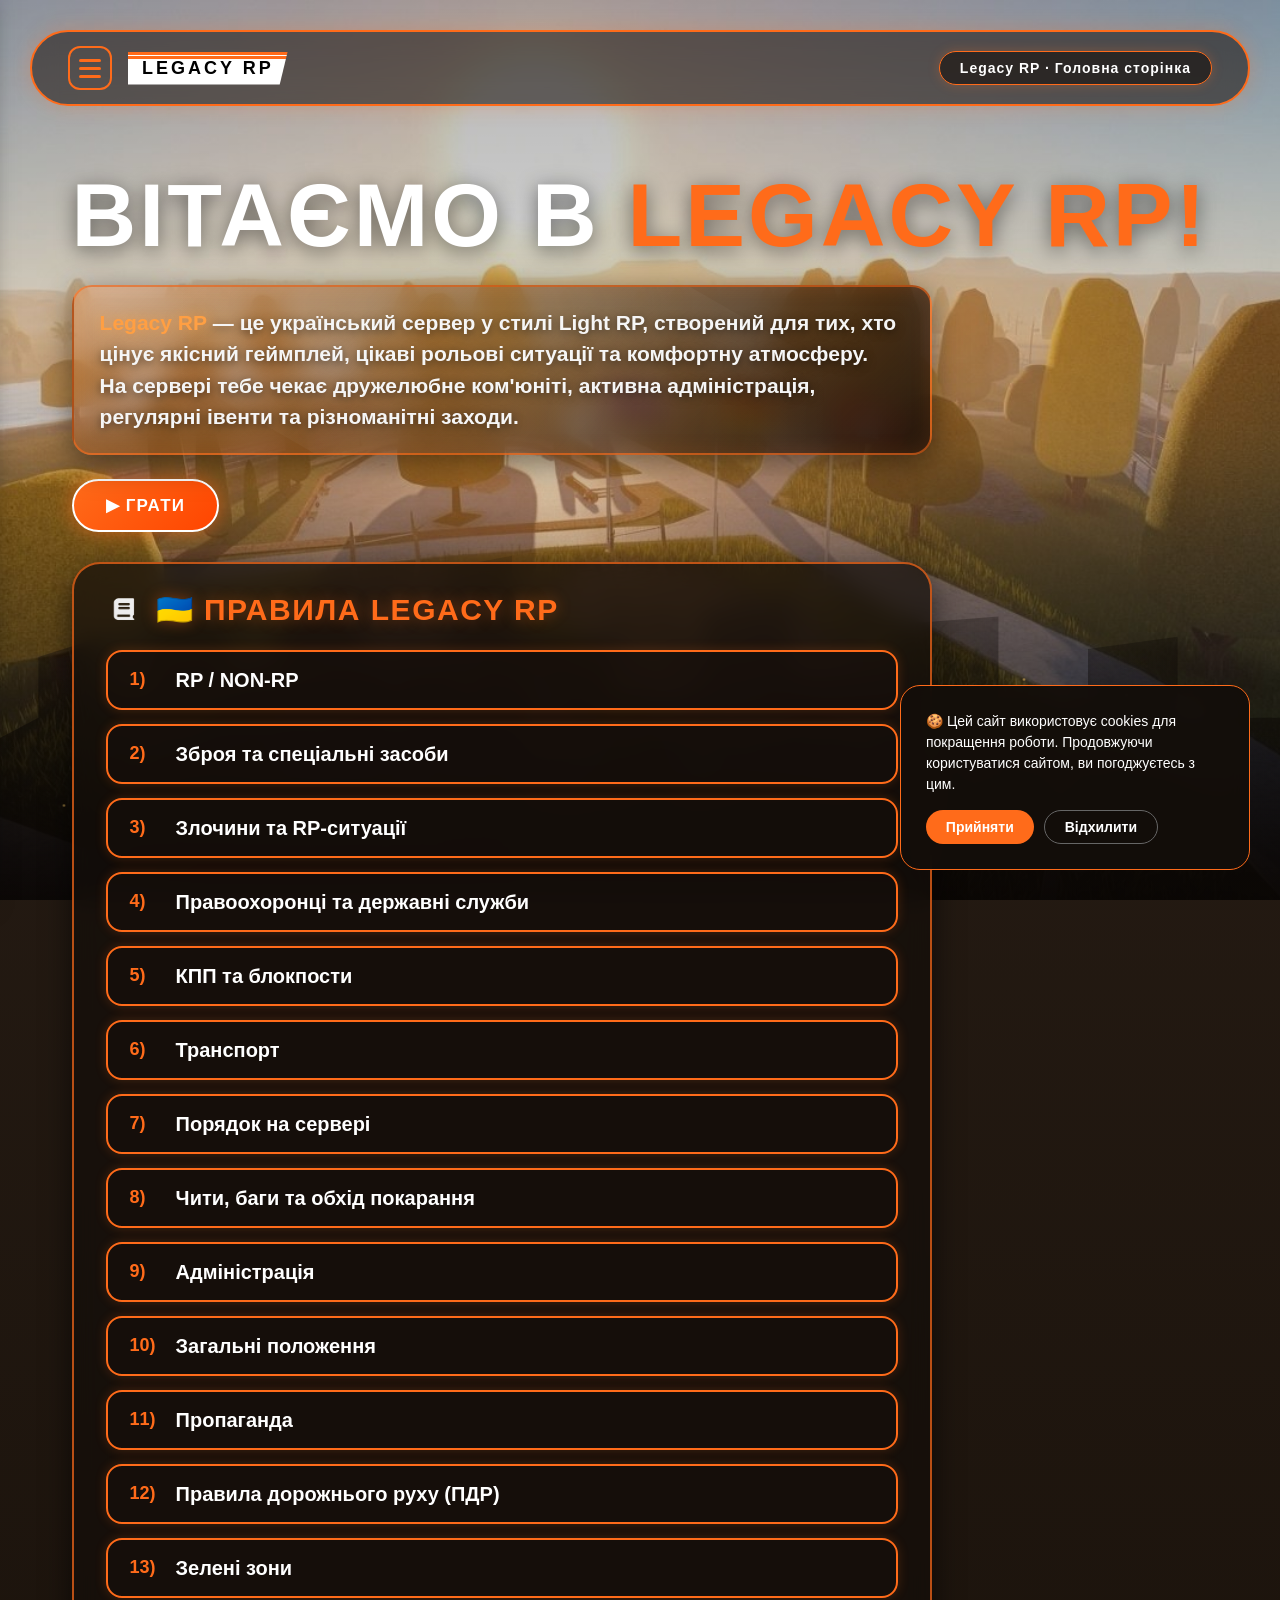
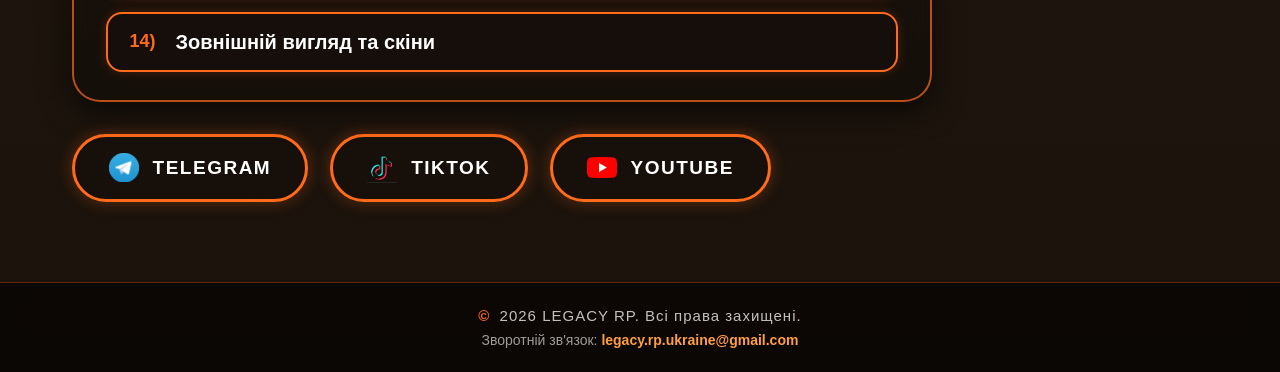
<file: index.html>
<!DOCTYPE html>
<html lang="uk">
<head>
<meta charset="UTF-8">
<meta name="viewport" content="width=device-width, initial-scale=1.0">
<title>LEGACY RP</title>
<style>
  * {
    margin: 0;
    padding: 0;
    box-sizing: border-box;
  }

  body {
    font-family: 'Segoe UI', Arial, sans-serif;
    color: #fff;
    min-height: 100vh;
    overflow-x: hidden;
    background: linear-gradient(180deg, #2a1f17 0%, #1a120b 100%);
    position: relative;
    display: flex;
    flex-direction: column;
  }

  .city-bg {
    position: fixed;
    top: 0;
    left: 0;
    width: 100%;
    height: 100%;
    background-image: 
      linear-gradient(180deg, rgba(0,0,0,0.3) 0%, rgba(0,0,0,0.1) 50%, rgba(0,0,0,0.7) 100%),
      url('photo_2026-08-19_09-52-19.jpg');
    background-size: cover;
    background-position: center center;
    background-repeat: no-repeat;
    z-index: -1;
  }

  .buildings-overlay {
    position: fixed;
    bottom: 0;
    left: 0;
    width: 100%;
    height: 45%;
    background: linear-gradient(180deg, transparent 0%, #0a0604 100%);
    clip-path: polygon(
      0% 100%, 0% 60%, 3% 55%, 3% 40%, 8% 35%, 8% 50%, 12% 50%, 
      12% 30%, 18% 28%, 18% 45%, 22% 45%, 22% 25%, 28% 22%, 
      28% 40%, 35% 40%, 35% 18%, 40% 15%, 40% 35%, 48% 35%, 
      48% 50%, 55% 50%, 55% 28%, 62% 25%, 62% 45%, 70% 45%, 
      70% 32%, 78% 30%, 78% 50%, 85% 50%, 85% 38%, 92% 35%, 
      92% 55%, 100% 55%, 100% 100%
    );
    z-index: -1;
    opacity: 0.9;
  }

  .window-lights {
    position: fixed;
    bottom: 0;
    left: 0;
    width: 100%;
    height: 35%;
    background-image: 
      radial-gradient(circle 2px at 5% 70%, #ffcc66 0%, transparent 100%),
      radial-gradient(circle 2px at 12% 50%, #ffcc66 0%, transparent 100%),
      radial-gradient(circle 2px at 18% 35%, #ffcc66 0%, transparent 100%),
      radial-gradient(circle 2px at 25% 45%, #ffcc66 0%, transparent 100%),
      radial-gradient(circle 2px at 32% 30%, #ffcc66 0%, transparent 100%),
      radial-gradient(circle 2px at 40% 25%, #ffcc66 0%, transparent 100%),
      radial-gradient(circle 2px at 48% 35%, #ffcc66 0%, transparent 100%),
      radial-gradient(circle 2px at 56% 25%, #ffcc66 0%, transparent 100%),
      radial-gradient(circle 2px at 64% 35%, #ffcc66 0%, transparent 100%),
      radial-gradient(circle 2px at 72% 45%, #ffcc66 0%, transparent 100%),
      radial-gradient(circle 2px at 80% 30%, #ffcc66 0%, transparent 100%),
      radial-gradient(circle 2px at 88% 35%, #ffcc66 0%, transparent 100%),
      radial-gradient(circle 2px at 95% 45%, #ffcc66 0%, transparent 100%);
    z-index: 0;
    opacity: 0.6;
  }

  nav {
    position: relative;
    background: rgba(20, 14, 10, 0.55);
    backdrop-filter: blur(12px);
    border: 2px solid #ff6b1a;
    border-radius: 50px;
    margin: 30px auto;
    padding: 14px 36px;
    display: flex;
    align-items: center;
    justify-content: space-between;
    max-width: 1400px;
    width: calc(100% - 60px);
    z-index: 10;
    box-shadow: 0 0 20px rgba(255, 107, 26, 0.25);
    gap: 16px;
  }

  .nav-inner-left {
    display: flex;
    align-items: center;
    gap: 16px;
  }

  .logo {
    display: flex;
    align-items: center;
    gap: 12px;
    font-weight: 900;
    font-size: 24px;
    letter-spacing: 2px;
  }

  .logo-box {
    background: #fff;
    color: #000;
    padding: 6px 14px;
    position: relative;
    font-weight: 900;
    letter-spacing: 3px;
    font-size: 18px;
    clip-path: polygon(0 0, 100% 0, 95% 100%, 0 100%);
  }

  .logo-box::before {
    content: '';
    position: absolute;
    top: 0;
    left: 0;
    width: 100%;
    height: 3px;
    background: #ff6b1a;
    box-shadow: 0 4px 0 #ff6b1a, 0 -4px 0 #ff6b1a;
  }

  .nav-links {
    display: flex;
    gap: 14px;
    align-items: center;
    flex-wrap: wrap;
  }

  /* Кнопки в навігації */
  .nav-link.feedback-btn {
    background: rgba(20, 14, 10, 0.6);
    color: #fff;
    text-decoration: none;
    font-size: 14px;
    font-weight: 700;
    letter-spacing: 1px;
    padding: 8px 20px;
    border-radius: 50px;
    border: 1.5px solid #ff6b1a;
    box-shadow: 0 0 12px rgba(255, 107, 26, 0.25);
    transition: all 0.25s cubic-bezier(0.4, 0, 0.2, 1);
    display: inline-flex;
    align-items: center;
    justify-content: center;
  }

  .nav-link.feedback-btn:hover {
    background: #ff6b1a;
    color: #fff;
    transform: translateY(-2px);
    box-shadow: 0 0 20px rgba(255, 107, 26, 0.6);
  }

  .nav-link.play-btn {
    background: linear-gradient(135deg, #ff6b1a 0%, #ff4500 100%);
    color: #fff;
    text-decoration: none;
    font-size: 15px;
    font-weight: 800;
    letter-spacing: 1.5px;
    padding: 9px 24px;
    border-radius: 50px;
    border: 1.5px solid #fff;
    box-shadow: 0 0 16px rgba(255, 107, 26, 0.5);
    transition: all 0.25s cubic-bezier(0.4, 0, 0.2, 1);
    display: inline-flex;
    align-items: center;
    gap: 6px;
  }

  .nav-link.play-btn:hover {
    transform: scale(1.05) translateY(-2px);
    box-shadow: 0 0 24px rgba(255, 107, 26, 0.8), 0 6px 20px rgba(0,0,0,0.5);
    border-color: #ffcc66;
  }

  .nav-page-label {
    background: rgba(20, 14, 10, 0.6);
    color: #fff;
    font-size: 14px;
    font-weight: 700;
    letter-spacing: 1px;
    padding: 8px 20px;
    border-radius: 50px;
    border: 1.5px solid #ff6b1a;
    box-shadow: 0 0 12px rgba(255, 107, 26, 0.25);
    display: inline-flex;
    align-items: center;
    justify-content: center;
  }

  .container {
    max-width: 1400px;
    margin: 0 auto;
    padding: 30px 30px 40px;
    position: relative;
    z-index: 5;
    flex: 1;
  }

  .hero-title {
    font-size: clamp(30px, 7vw, 90px);
    font-weight: 900;
    letter-spacing: 3px;
    text-transform: uppercase;
    line-height: 1.1;
    margin-bottom: 20px;
    text-shadow: 0 4px 20px rgba(0,0,0,0.5);
  }

  .hero-title .orange {
    color: #ff6b1a;
  }

  /* Анімований блок зі слоганом сервера */
  .hero-slogan {
    position: relative;
    max-width: 860px;
    margin-bottom: 24px;
    padding: 20px 26px;
    background: linear-gradient(135deg, rgba(255, 107, 26, 0.15) 0%, rgba(20, 14, 10, 0.85) 100%);
    border: 2px solid rgba(255, 107, 26, 0.6);
    border-radius: 20px;
    backdrop-filter: blur(14px);
    box-shadow: 0 8px 32px rgba(0, 0, 0, 0.5), inset 0 0 20px rgba(255, 107, 26, 0.15);
    overflow: hidden;
    animation: sloganGlow 4s ease-in-out infinite alternate;
  }

  .hero-slogan::before {
    content: '';
    position: absolute;
    top: -50%;
    left: -50%;
    width: 200%;
    height: 200%;
    background: linear-gradient(
      60deg,
      transparent 30%,
      rgba(255, 255, 255, 0.08) 50%,
      transparent 70%
    );
    transform: rotate(30deg);
    animation: lightShimmer 6s infinite linear;
    pointer-events: none;
  }

  @keyframes sloganGlow {
    0% {
      border-color: rgba(255, 107, 26, 0.5);
      box-shadow: 0 8px 30px rgba(0, 0, 0, 0.5), 0 0 15px rgba(255, 107, 26, 0.2);
    }
    100% {
      border-color: rgba(255, 140, 50, 0.9);
      box-shadow: 0 10px 35px rgba(0, 0, 0, 0.6), 0 0 30px rgba(255, 107, 26, 0.45);
    }
  }

  @keyframes lightShimmer {
    0% { transform: translateX(-100%) rotate(30deg); }
    100% { transform: translateX(100%) rotate(30deg); }
  }

  .slogan-text {
    font-size: clamp(16px, 2.3vw, 21px);
    font-weight: 600;
    line-height: 1.5;
    color: #f5f5f5;
    text-shadow: 0 2px 10px rgba(0, 0, 0, 0.6);
  }

  .slogan-text .highlight {
    color: #ff9f43;
    font-weight: 800;
    text-shadow: 0 0 12px rgba(255, 159, 67, 0.6);
  }

  /* Блок кнопок дій на головному екрані */
  .hero-actions-container {
    display: flex;
    align-items: center;
    gap: 16px;
    margin-bottom: 30px;
    flex-wrap: wrap;
  }

  .hero-action-btn {
    display: inline-flex;
    align-items: center;
    justify-content: center;
    padding: 14px 32px;
    border-radius: 50px;
    text-decoration: none;
    font-weight: 800;
    font-size: 17px;
    letter-spacing: 1.2px;
    text-transform: uppercase;
    transition: all 0.3s cubic-bezier(0.4, 0, 0.2, 1);
  }

  .hero-action-btn.play {
    background: linear-gradient(135deg, #ff6b1a 0%, #ff4500 100%);
    color: #fff;
    border: 2px solid #fff;
    box-shadow: 0 0 20px rgba(255, 107, 26, 0.6);
  }

  .hero-action-btn.play:hover {
    transform: translateY(-3px) scale(1.04);
    box-shadow: 0 0 30px rgba(255, 107, 26, 0.9), 0 8px 25px rgba(0, 0, 0, 0.5);
    border-color: #ffcc66;
  }

  .hero-action-btn.feedback {
    background: rgba(20, 14, 10, 0.7);
    color: #fff;
    border: 2px solid #ff6b1a;
    backdrop-filter: blur(8px);
    box-shadow: 0 0 16px rgba(255, 107, 26, 0.3);
  }

  .hero-action-btn.feedback:hover {
    background: #ff6b1a;
    color: #fff;
    transform: translateY(-3px) scale(1.04);
    box-shadow: 0 0 28px rgba(255, 107, 26, 0.75), 0 8px 25px rgba(0, 0, 0, 0.5);
  }

  /* HOME RULES (Кнопки правил на головному екрані з обведеним контуром) */
  .home-rules {
    width: 100%;
    max-width: 860px;
    margin: 10px 0 20px;
    background: rgba(20, 14, 10, 0.72);
    border: 2px solid rgba(255, 107, 26, 0.7);
    border-radius: 28px;
    padding: 28px 32px;
    backdrop-filter: blur(12px);
    box-shadow: 0 10px 30px rgba(0, 0, 0, 0.6);
  }

  .home-rules-title {
    display: flex;
    align-items: center;
    gap: 14px;
    font-size: clamp(22px, 4vw, 30px);
    font-weight: 900;
    color: #ff6b1a;
    letter-spacing: 1.5px;
    margin-bottom: 22px;
    text-shadow: 0 0 15px rgba(255, 107, 26, 0.4);
  }

  .home-rules-title img {
    width: 36px;
    height: 36px;
    object-fit: contain;
  }

  .home-rules-list {
    list-style: none;
    display: flex;
    flex-direction: column;
    gap: 14px;
  }

  .home-rules-list li {
    display: flex;
    align-items: center;
    gap: 14px;
    font-size: clamp(16px, 2.5vw, 20px);
    font-weight: 700;
    line-height: 1.4;
    color: #fff;
    padding: 14px 22px;
    background: rgba(20, 14, 10, 0.6);
    border: 2px solid #ff6b1a;
    border-radius: 16px;
    cursor: pointer;
    box-shadow: 0 0 12px rgba(255, 107, 26, 0.2);
    transition: all 0.3s cubic-bezier(0.4, 0, 0.2, 1);
  }

  .home-rules-list li:hover {
    background: #ff6b1a;
    color: #fff;
    border-color: #ff6b1a;
    transform: translateX(8px) scale(1.02);
    box-shadow: 0 0 25px rgba(255, 107, 26, 0.6), 0 6px 20px rgba(0, 0, 0, 0.4);
  }

  .home-rules-num {
    color: #ff6b1a;
    font-weight: 900;
    font-size: 18px;
    min-width: 32px;
    flex-shrink: 0;
    transition: color 0.3s;
  }

  .home-rules-list li:hover .home-rules-num {
    color: #fff;
  }

  /* Соціальні кнопки */
  .social-buttons-container {
    display: flex;
    flex-wrap: wrap;
    gap: 22px;
    margin-top: 32px;
  }

  .social-btn {
    display: inline-flex;
    align-items: center;
    gap: 14px;
    background: rgba(20, 14, 10, 0.6);
    border: 3px solid #ff6b1a;
    border-radius: 50px;
    padding: 16px 34px;
    color: #fff;
    text-decoration: none;
    font-size: 19px;
    font-weight: 800;
    letter-spacing: 1.5px;
    text-transform: uppercase;
    box-shadow: 0 0 16px rgba(255, 107, 26, 0.3);
    transition: all 0.3s cubic-bezier(0.4, 0, 0.2, 1);
  }

  .social-btn:hover {
    background: #ff6b1a;
    color: #fff;
    transform: translateY(-4px) scale(1.04);
    box-shadow: 0 0 28px rgba(255, 107, 26, 0.7), 0 10px 25px rgba(0, 0, 0, 0.5);
  }

  .social-btn-icon {
    width: 30px;
    height: 30px;
    object-fit: contain;
  }

  /* Footer: Всі права захищені + зворотній зв'язок */
  .site-footer {
    width: 100%;
    margin-top: 40px;
    padding: 24px 20px;
    background: rgba(10, 6, 4, 0.85);
    border-top: 1px solid rgba(255, 107, 26, 0.35);
    backdrop-filter: blur(10px);
    text-align: center;
    position: relative;
    z-index: 10;
    display: flex;
    flex-direction: column;
    gap: 8px;
    align-items: center;
  }

  .site-footer p {
    font-size: 15px;
    color: rgba(255, 255, 255, 0.75);
    letter-spacing: 1px;
    font-weight: 500;
  }

  .site-footer .copyright-symbol {
    color: #ff6b1a;
    font-weight: 800;
    margin-right: 4px;
  }

  .site-footer-feedback {
    font-size: 14px;
    color: rgba(255, 255, 255, 0.6);
  }

  .site-footer-feedback a {
    color: #ff9f43;
    text-decoration: none;
    font-weight: 700;
    transition: all 0.2s;
  }

  .site-footer-feedback a:hover {
    color: #fff;
    text-decoration: underline;
    text-shadow: 0 0 10px rgba(255, 107, 26, 0.7);
  }

  .cookie-popup {
    position: fixed;
    bottom: 30px;
    right: 30px;
    background: rgba(20, 14, 10, 0.95);
    border: 1px solid #ff6b1a;
    border-radius: 20px;
    padding: 25px;
    max-width: 350px;
    z-index: 100;
    backdrop-filter: blur(10px);
  }

  .cookie-popup p {
    margin-bottom: 15px;
    font-size: 14px;
    line-height: 1.5;
  }

  .cookie-buttons {
    display: flex;
    gap: 10px;
  }

  .cookie-btn {
    padding: 8px 20px;
    border: none;
    border-radius: 20px;
    font-weight: 600;
    cursor: pointer;
    font-size: 14px;
    transition: all 0.3s;
  }

  .cookie-btn.accept {
    background: #ff6b1a;
    color: #fff;
  }

  .cookie-btn.decline {
    background: transparent;
    border: 1px solid #666;
    color: #fff;
  }

  .cookie-btn:hover {
    transform: scale(1.05);
  }

  .cookie-popup.hidden {
    display: none;
  }

  /* Hamburger Button */
  .hamburger-btn {
    background: transparent;
    border: 2px solid #ff6b1a;
    border-radius: 12px;
    width: 44px;
    height: 44px;
    display: flex;
    flex-direction: column;
    justify-content: center;
    align-items: center;
    gap: 5px;
    cursor: pointer;
    padding: 8px;
    transition: all 0.3s;
    flex-shrink: 0;
  }

  .hamburger-btn:hover {
    background: rgba(255, 107, 26, 0.2);
    box-shadow: 0 0 12px rgba(255, 107, 26, 0.4);
    transform: scale(1.05);
  }

  .hamburger-btn span {
    display: block;
    width: 22px;
    height: 3px;
    background: #ff6b1a;
    border-radius: 2px;
    transition: all 0.3s;
  }

  /* Side Drawer Overlay & Drawer */
  .side-drawer-overlay {
    position: fixed;
    top: 0;
    left: 0;
    width: 100%;
    height: 100%;
    background: rgba(0, 0, 0, 0.6);
    backdrop-filter: blur(4px);
    z-index: 1000;
    opacity: 0;
    visibility: hidden;
    transition: all 0.3s ease;
  }

  .side-drawer-overlay.active {
    opacity: 1;
    visibility: visible;
  }

  .side-drawer {
    position: fixed;
    top: 0;
    left: -340px;
    width: 320px;
    height: 100%;
    background: rgba(20, 14, 10, 0.7);
    border-right: 2px solid #ff6b1a;
    backdrop-filter: blur(15px);
    z-index: 1001;
    transition: left 0.3s cubic-bezier(0.4, 0, 0.2, 1);
    display: flex;
    flex-direction: column;
    box-shadow: 5px 0 25px rgba(0, 0, 0, 0.7);
  }

  .side-drawer.active {
    left: 0;
  }

  .drawer-header {
    display: flex;
    align-items: center;
    justify-content: space-between;
    padding: 25px 20px;
    border-bottom: 1px solid rgba(255, 107, 26, 0.3);
  }

  .drawer-header h3 {
    font-size: 22px;
    font-weight: 800;
    color: #ff6b1a;
    letter-spacing: 2px;
  }

  .drawer-close-btn {
    background: transparent;
    border: none;
    color: #fff;
    font-size: 28px;
    cursor: pointer;
    line-height: 1;
    transition: color 0.3s;
  }

  .drawer-close-btn:hover {
    color: #ff6b1a;
  }

  .drawer-body {
    padding: 20px;
    display: flex;
    flex-direction: column;
    gap: 14px;
    overflow-y: auto;
  }

  .drawer-menu-item {
    display: flex;
    align-items: center;
    gap: 14px;
    width: 100%;
    background: rgba(20, 14, 10, 0.6);
    border: 2px solid #ff6b1a;
    border-radius: 14px;
    padding: 15px 18px;
    color: #fff;
    font-size: 16px;
    font-weight: 700;
    cursor: pointer;
    text-align: left;
    box-shadow: 0 0 12px rgba(255, 107, 26, 0.25);
    transition: all 0.3s;
  }

  .drawer-menu-item:hover {
    background: #ff6b1a;
    border-color: #ff6b1a;
    transform: translateX(6px);
    box-shadow: 0 4px 20px rgba(255, 107, 26, 0.5);
  }

  .drawer-item-icon {
    width: 24px;
    height: 24px;
    object-fit: contain;
  }

  /* Modal Windows */
  .modal-overlay {
    position: fixed;
    top: 0;
    left: 0;
    width: 100%;
    height: 100%;
    background: rgba(0, 0, 0, 0.8);
    backdrop-filter: blur(8px);
    z-index: 2000;
    opacity: 0;
    visibility: hidden;
    transition: all 0.3s ease;
    display: flex;
    align-items: center;
    justify-content: center;
    padding: 20px;
  }

  .modal-overlay.active .modal-content {
    transform: scale(1);
  }

  .modal-overlay.active {
    opacity: 1;
    visibility: visible;
  }

  .modal-content {
    background: rgba(20, 14, 10, 0.98);
    border: 2px solid #ff6b1a;
    border-radius: 24px;
    max-width: 860px;
    width: 100%;
    max-height: 88vh;
    display: flex;
    flex-direction: column;
    box-shadow: 0 15px 40px rgba(0, 0, 0, 0.8), 0 0 30px rgba(255, 107, 26, 0.3);
    transform: scale(0.9);
    transition: transform 0.3s ease;
  }

  .modal-header {
    display: flex;
    align-items: center;
    justify-content: space-between;
    padding: 24px 30px;
    border-bottom: 2px solid rgba(255, 107, 26, 0.3);
  }

  .modal-header h2 {
    font-size: 24px;
    font-weight: 900;
    color: #ff6b1a;
    letter-spacing: 2px;
  }

  .modal-close-btn {
    background: transparent;
    border: none;
    color: #fff;
    font-size: 32px;
    cursor: pointer;
    line-height: 1;
    transition: color 0.3s;
  }

  .modal-close-btn:hover {
    color: #ff6b1a;
  }

  .modal-body {
    padding: 30px;
    overflow-y: auto;
    display: flex;
    flex-direction: column;
    gap: 20px;
  }

  .owner-section {
    display: flex;
    align-items: center;
    gap: 16px;
    background: rgba(255, 255, 255, 0.03);
    border: 1px solid rgba(255, 107, 26, 0.25);
    border-radius: 16px;
    padding: 16px 20px;
  }

  .owner-avatar {
    width: 48px;
    height: 48px;
    border-radius: 50%;
    border: 2px solid #ff6b1a;
    object-fit: cover;
    flex-shrink: 0;
  }

  .owner-info {
    display: flex;
    flex-direction: column;
    gap: 2px;
  }

  .owner-label {
    font-size: 12px;
    color: rgba(255, 255, 255, 0.5);
    text-transform: uppercase;
    letter-spacing: 1px;
  }

  .owner-name {
    font-size: 18px;
    font-weight: 700;
    color: #ff6b1a;
  }

  .modal-body::-webkit-scrollbar {
    width: 8px;
  }

  .modal-body::-webkit-scrollbar-track {
    background: rgba(0, 0, 0, 0.2);
    border-radius: 10px;
  }

  .modal-body::-webkit-scrollbar-thumb {
    background: #ff6b1a;
    border-radius: 10px;
  }

  .rules-section {
    background: rgba(255, 255, 255, 0.03);
    border: 1px solid rgba(255, 107, 26, 0.25);
    border-radius: 16px;
    padding: 20px;
  }

  .rules-section h3 {
    font-size: 18px;
    color: #ff6b1a;
    margin-bottom: 12px;
    letter-spacing: 1px;
  }

  .rules-section p {
    font-size: 15px;
    line-height: 1.6;
    color: #ddd;
    margin-bottom: 8px;
  }

  .rules-section p:last-child {
    margin-bottom: 0;
  }

  .rules-quote {
    border-left: 4px solid #ff6b1a;
    background: rgba(255, 107, 26, 0.12);
    padding: 16px 20px;
    border-radius: 0 12px 12px 0;
    font-style: italic;
    color: #fff;
    font-size: 16px;
    line-height: 1.6;
  }

  /* Verification Modal Styles */
  .modal-search-wrapper {
    position: relative;
    margin-bottom: 20px;
    width: 100%;
    display: flex;
    align-items: center;
  }

  .modal-search-icon {
    position: absolute;
    left: 18px;
    width: 22px;
    height: 22px;
    object-fit: contain;
    pointer-events: none;
    opacity: 0.85;
  }

  .modal-search-input {
    width: 100%;
    background: rgba(0, 0, 0, 0.4);
    border: 2px solid #ff6b1a;
    border-radius: 16px;
    padding: 14px 20px 14px 52px;
    color: #fff;
    font-size: 16px;
    font-family: inherit;
    outline: none;
    transition: all 0.3s;
  }

  .modal-search-input:focus {
    box-shadow: 0 0 15px rgba(255, 107, 26, 0.4);
    border-color: #ff6b1a;
  }

  .modal-search-input::placeholder {
    color: rgba(255, 255, 255, 0.5);
  }

  .verification-results {
    display: flex;
    flex-direction: column;
    gap: 12px;
  }

  .verification-hint {
    text-align: center;
    color: rgba(255, 255, 255, 0.5);
    font-size: 15px;
    padding: 10px 0;
  }

  .player-card {
    background: rgba(255, 255, 255, 0.04);
    border: 1px solid rgba(255, 107, 26, 0.3);
    border-radius: 16px;
    padding: 16px 20px;
    transition: all 0.3s;
  }

  .player-card:hover {
    border-color: #ff6b1a;
    box-shadow: 0 4px 20px rgba(255, 107, 26, 0.2);
  }

  .player-nickname {
    font-size: 19px;
    font-weight: 800;
    color: #fff;
    margin-bottom: 6px;
  }

  .player-role {
    font-size: 13px;
    color: rgba(255, 255, 255, 0.6);
    margin-bottom: 6px;
  }

  .player-note {
    font-size: 13px;
    color: #ff6b1a;
    margin-bottom: 6px;
    font-style: italic;
  }

  .player-factions {
    display: flex;
    flex-wrap: wrap;
    gap: 8px;
  }

  .player-faction-badge {
    background: #ff6b1a;
    color: #fff;
    font-weight: 700;
    font-size: 13px;
    padding: 4px 12px;
    border-radius: 20px;
    letter-spacing: 1px;
    display: inline-block;
  }

  .player-faction-badge.admin-badge {
    background: linear-gradient(135deg, #ff4500 0%, #ff6b1a 100%);
  }

  .player-faction-badge.court-badge {
    background: #c9a84c;
  }

  .player-faction-badge.police-badge {
    background: #1a6bff;
  }

  .player-faction-badge.security-badge {
    background: #8b0000;
  }

  .player-faction-badge.dru-badge {
    background: linear-gradient(135deg, #2b2b2b 0%, #555 100%);
    border: 1px solid #ff6b1a;
  }

  .no-results {
    text-align: center;
    color: rgba(255, 255, 255, 0.5);
    font-size: 15px;
    padding: 20px 0;
  }

  /* FACTIONS DIRECTORY (Інтерактивний список фракцій без пошуку) */
  .factions-directory-list {
    display: flex;
    flex-direction: column;
    gap: 16px;
  }

  .faction-accordion-item {
    background: rgba(255, 255, 255, 0.04);
    border: 2px solid rgba(255, 107, 26, 0.4);
    border-radius: 18px;
    padding: 18px 22px;
    cursor: pointer;
    transition: all 0.3s cubic-bezier(0.4, 0, 0.2, 1);
  }

  .faction-accordion-item:hover {
    border-color: #ff6b1a;
    background: rgba(255, 107, 26, 0.08);
    box-shadow: 0 4px 20px rgba(255, 107, 26, 0.3);
    transform: translateY(-2px);
  }

  .faction-accordion-item.active {
    border-color: #ff6b1a;
    background: rgba(20, 14, 10, 0.9);
    box-shadow: 0 0 25px rgba(255, 107, 26, 0.45);
  }

  .faction-item-header {
    display: flex;
    align-items: center;
    justify-content: space-between;
    gap: 14px;
  }

  .faction-item-title-box {
    display: flex;
    align-items: center;
    gap: 12px;
    flex-wrap: wrap;
  }

  .faction-item-title {
    font-size: 19px;
    font-weight: 800;
    color: #fff;
    letter-spacing: 0.5px;
  }

  .faction-arrow {
    font-size: 14px;
    color: #ff6b1a;
    transition: transform 0.3s;
    flex-shrink: 0;
  }

  .faction-accordion-item.active .faction-arrow {
    transform: rotate(180deg);
  }

  .faction-item-body {
    display: none;
    margin-top: 16px;
    padding-top: 16px;
    border-top: 1px solid rgba(255, 107, 26, 0.3);
    animation: fadeIn 0.3s ease;
  }

  .faction-accordion-item.active .faction-item-body {
    display: block;
  }

  @keyframes fadeIn {
    from { opacity: 0; transform: translateY(-6px); }
    to { opacity: 1; transform: translateY(0); }
  }

  .faction-block {
    margin-bottom: 14px;
    line-height: 1.6;
    font-size: 15px;
    color: #ddd;
  }

  .faction-block strong {
    color: #ff9f43;
  }

  .faction-block ul {
    margin-left: 20px;
    margin-top: 6px;
    display: flex;
    flex-direction: column;
    gap: 4px;
  }

  .faction-desc-box {
    background: rgba(255, 107, 26, 0.08);
    border-left: 3px solid #ff6b1a;
    padding: 12px 16px;
    border-radius: 0 10px 10px 0;
    font-size: 15px;
    line-height: 1.6;
    color: #eee;
    margin-bottom: 14px;
  }

  .faction-members-heading {
    font-size: 16px;
    font-weight: 700;
    color: #ff6b1a;
    margin-bottom: 10px;
    letter-spacing: 1px;
  }

  .members-grid {
    display: flex;
    flex-direction: column;
    gap: 8px;
    margin-top: 10px;
  }

  .member-row {
    display: flex;
    align-items: center;
    gap: 12px;
    padding: 8px 12px;
    background: rgba(255, 255, 255, 0.04);
    border-radius: 10px;
    flex-wrap: wrap;
  }

  .member-avatar {
    width: 44px;
    height: 44px;
    border-radius: 50%;
    object-fit: cover;
    border: 2px solid #ff6b1a;
    flex-shrink: 0;
  }

  .member-name {
    font-weight: 700;
    font-size: 15px;
    color: #fff;
  }

  .member-role {
    font-size: 12px;
    color: rgba(255, 255, 255, 0.5);
    width: 100%;
  }

  .member-badge-green {
    font-size: 12px;
    color: #4caf50;
    background: rgba(76, 175, 80, 0.15);
    padding: 2px 8px;
    border-radius: 6px;
    margin-left: 6px;
  }

  @media (max-width: 820px) {
    nav {
      padding: 12px 18px;
      margin: 14px auto;
      width: calc(100% - 24px);
    }
    .container {
      padding: 20px 16px 30px;
    }
    .hero-actions-container {
      flex-direction: column;
      align-items: stretch;
    }
    .hero-action-btn {
      width: 100%;
      text-align: center;
    }
    .home-rules {
      padding: 20px 16px;
      border-radius: 20px;
    }
    .modal-content {
      max-height: 90vh;
      border-radius: 20px;
    }
  }
</style>
</head>
<body>

<div class="city-bg"></div>
<div class="buildings-overlay"></div>
<div class="window-lights"></div>

<nav>
  <div class="nav-inner-left">
    <button class="hamburger-btn" id="menuToggleBtn" title="Меню">
      <span></span>
      <span></span>
      <span></span>
    </button>
    <div class="logo">
      <div class="logo-box">LEGACY RP</div>
    </div>
  </div>

  <div class="nav-links">
    <span class="nav-page-label">Legacy RP · Головна сторінка</span>
  </div>
</nav>

<!-- Side Drawer Menu -->
<div class="side-drawer-overlay" id="drawerOverlay"></div>
<div class="side-drawer" id="sideDrawer">
  <div class="drawer-header">
    <h3>МЕНЮ</h3>
    <button class="drawer-close-btn" id="drawerCloseBtn">&times;</button>
  </div>
  <div class="drawer-body">
    <button class="drawer-menu-item" id="rulesBtn">
      <img src="{F41B35DE-5532-4AC8-9BA5-0F8ED485B4BE}.png" alt="Правила" class="drawer-item-icon" />
      Правила для адміністрації
    </button>
    <button class="drawer-menu-item" id="verificationBtn">
      <img src="{48D7BABB-A509-4DF6-A882-C6183B75021A}.png" alt="Перевірка" class="drawer-item-icon" />
      Перевірка гравців
    </button>
    <button class="drawer-menu-item" id="lawBtn">
      <img src="ккл.png" alt="ККЛ" class="drawer-item-icon" />
      ККЛ
    </button>
    <button class="drawer-menu-item" id="factionsBtn">
      <img src="пошук_по_фракціям.png" alt="Фракції" class="drawer-item-icon" />
      Фракції та Організації
    </button>
    <button class="drawer-menu-item" id="kpkBtn">
      <img src="kpk.png" alt="КПК" class="drawer-item-icon" onerror="this.src='kpk.jpg'" />
      КПК
    </button>
    <button class="drawer-menu-item" id="greenZonesBtn">
      <img src="зелена_зона.png" alt="Зелені зони" class="drawer-item-icon" onerror="this.src='зелена_зона.jpg'" />
      Зелені зони
    </button>
    <button class="drawer-menu-item" id="constitutionBtn">
      <img src="конституція_легасі.png" alt="Конституція" class="drawer-item-icon" onerror="this.src='конституція_легасі.jpg'" />
      Конституція LEGACY RP
    </button>
  </div>
</div>

<!-- Modal Window for Administration Rules -->
<div class="modal-overlay" id="rulesModal">
  <div class="modal-content">
    <div class="modal-header">
      <h2>ПРАВИЛА АДМІНІСТРАЦІЇ</h2>
      <button class="modal-close-btn" id="modalCloseBtn">&times;</button>
    </div>
    <div class="modal-body">
      <div class="owner-section">
        <img src="owner.png" alt="Власник" class="owner-avatar" />
        <div class="owner-info">
          <span class="owner-label">Власник сервера</span>
          <span class="owner-name">LMxDarvs</span>
        </div>
      </div>
      <section class="rules-section">
        <h3>1. Загальні положення</h3>
        <p><strong>1.1.</strong> Адміністратор є представником адміністрації сервера та відповідає за порядок і дотримання правил.</p>
        <p><strong>1.2.</strong> Адміністратор зобов'язаний діяти об'єктивно, спокійно та в інтересах сервера.</p>
        <p><strong>1.3.</strong> Адмін-статус не дає права на особисті привілеї.</p>
      </section>

      <section class="rules-section">
        <h3>2. Дотримання правил</h3>
        <p><strong>2.1.</strong> Адміністратор зобов'язаний знати та дотримуватися правил сервера.</p>
        <p><strong>2.2.</strong> Адміністратор не має права порушувати правила лише через свій статус.</p>
        <p><strong>2.3.</strong> При зміні правил адміністратор зобов'язаний ознайомитися з оновленнями.</p>
      </section>

      <section class="rules-section">
        <h3>3. Адміністративні права</h3>
        <p><strong>3.1.</strong> Адмін-команди використовуються лише за службової необхідності.</p>
        <p><strong>3.2.</strong> Заборонено використовувати права для розваги, тролінгу, помсти або отримання переваги.</p>
        <p><strong>3.3.</strong> Заборонено використовувати адміністративні можливості для допомоги собі, друзям чи знайомим.</p>
        <p><strong>3.4.</strong> Адміністратор використовує лише ті команди та можливості, які доступні його рівню.</p>
      </section>

      <section class="rules-section">
        <h3>4. Покарання гравців</h3>
        <p><strong>4.1.</strong> Покарання повинно відповідати порушенню.</p>
        <p><strong>4.2.</strong> Заборонено карати гравців без достатніх підстав або доказів.</p>
        <p><strong>4.3.</strong> При серйозних покараннях адміністратор повинен вказати чітку причину.</p>
        <p><strong>4.4.</strong> Адміністратор не повинен розглядати власну скаргу або ситуацію, у якій він є стороною конфлікту.</p>
      </section>

      <section class="rules-section">
        <h3>5. RP та NON-RP</h3>
        <p><strong>5.1.</strong> Під час виконання адміністративних обов'язків адміністратор діє як NON-RP особа.</p>
        <p><strong>5.2.</strong> Адміністратор не повинен використовувати службову інформацію для переваги свого RP-персонажа.</p>
        <p><strong>5.3.</strong> Якщо адміністратор грає RP без використання адмін-можливостей — він діє як звичайний гравець.</p>
      </section>

      <section class="rules-section">
        <h3>6. Поведінка та спілкування</h3>
        <p><strong>6.1.</strong> Заборонені образи, провокації, токсичність та приниження гравців.</p>
        <p><strong>6.2.</strong> Адміністратор повинен спілкуватися коректно та не створювати конфліктів.</p>
        <p><strong>6.3.</strong> Особисті симпатії, знайомства чи конфлікти не повинні впливати на адміністративні рішення.</p>
      </section>

      <section class="rules-section">
        <h3>7. Службова інформація</h3>
        <p><strong>7.1.</strong> Заборонено розголошувати внутрішню інформацію адміністрації без дозволу керівництва.</p>
        <p><strong>7.2.</strong> Заборонено передавати стороннім особам службову інформацію, отриману під час виконання обов'язків.</p>
      </section>

      <section class="rules-section">
        <h3>8. Відповідальність</h3>
        <p><strong>8.1.</strong> Адміністратор несе відповідальність за зловживання своїми повноваженнями.</p>
        <p><strong>8.2.</strong> За порушення правил можуть застосовуватися: попередження, зниження посади, позбавлення адміністративних прав або зняття з посади.</p>
        <p><strong>8.3.</strong> У тяжких випадках адміністрація може застосувати додаткове покарання відповідно до правил сервера.</p>
      </section>

      <section class="rules-section">
        <h3>9. Головне правило</h3>
        <blockquote class="rules-quote">
          Адміністратор — це не привілей, а відповідальність.<br>
          Повноваження надаються для підтримки порядку, а не для особистої вигоди.
        </blockquote>
      </section>
    </div>
  </div>
</div>

<!-- Modal Window for Server Rules -->
<div class="modal-overlay" id="serverRulesModal">
  <div class="modal-content">
    <div class="modal-header">
      <h2>🇺🇦 ПРАВИЛА LEGACY RP | UKRAINE</h2>
      <button class="modal-close-btn" id="serverRulesModalCloseBtn">&times;</button>
    </div>
    <div class="modal-body">
      <section class="rules-section" id="rule-section-1">
        <h3>1. RP / NON-RP</h3>
        <p><strong>1.1. Основні терміни</strong></p>
        <p><strong>NonRP</strong> — дії, які суперечать логіці або атмосфері рольової гри.</p>
        <p><strong>RDM (Random DeathMatch)</strong> — безпричинне масове або хаотичне вбивство/напад на гравців.</p>
        <p><strong>DM (DeathMatch)</strong> — напад або використання зброї проти гравця без достатньої RP-причини.</p>
        <p><strong>MG (MetaGaming)</strong> — використання інформації, отриманої поза грою, у RP-ситуації.</p>
        <p><strong>PG (PowerGaming)</strong> — нереалістичні дії або нав'язування іншому гравцю результату RP-ситуації.</p>
        <p><strong>FearRP</strong> — ігнорування загрози життю персонажа. Гравець повинен враховувати небезпеку для свого персонажа.</p>
        <p><strong>Combat Log</strong> — вихід із гри під час активної RP-ситуації, переслідування, затримання або бою.</p>
        <p><strong>Cuff Rush</strong> — миттєве використання наручників без нормальної RP-взаємодії.</p>
        <p><strong>RK (Revenge Kill)</strong> — помста гравцю після смерті/відродження персонажа без RP-підстави.</p>
        <p><strong>Bunny Hop / Bhop</strong> — серійні стрибки для отримання переваги. Дозволені в межах ігрової механіки, але заборонено використовувати їх для навмисного зриву RP.</p>
        <p><strong>1.2. RP-команди</strong></p>
        <p>Команди /me, /do використовуються для опису RP-дій та ситуацій.</p>
        <p>Заборонено використовувати RP-команди для обману, нав'язування результату іншому гравцю або отримання нереалістичної переваги.</p>
        <p><strong>1.3. Покарання</strong></p>
        <p>За RP-порушення адміністрація може застосувати: попередження, депорт або бан.</p>
        <p><strong>DM</strong> — бан від 2 діб.</p>
        <p><strong>RDM</strong> — бан від 5 діб.</p>
      </section>

      <section class="rules-section" id="rule-section-2">
        <h3>2. ЗБРОЯ ТА СПЕЦІАЛЬНІ ЗАСОБИ (для простих гравців)</h3>
        <p><strong>2.1. Носіння зброї у публічних місцях</strong></p>
        <p>Заборонено відкрито носити або демонструвати зброю у людних/публічних місцях.</p>
        <p>Покарання: тюремний строк.</p>
        <p><strong>2.2. Нелегальне володіння зброєю</strong></p>
        <p>Заборонено зберігати, носити, передавати або використовувати зброю без відповідної ліцензії.</p>
        <p>Покарання: тюремний строк та конфіскація зброї.</p>
        <p><strong>2.3. Неправомірне використання зброї</strong></p>
        <p>Заборонено стріляти, нападати на інших гравців, стріляти в повітря або використовувати зброю для залякування.</p>
        <p>Покарання: тюремний строк та можливий штраф до 8 000€.</p>
        <p>«Масове або хаотичне використання зброї без RP-причини додатково розглядається як RDM.»</p>
        <p>Покарання: конфіскація зброї, штраф до 16 000€ або депорт до 3 діб.</p>
        <p><strong>2.4. Передача зброї</strong></p>
        <p>Заборонено передавати, продавати зброю іншим гравцям.</p>
        <p>Покарання: конфіскація зброї, тюремний строк.</p>
        <p><strong>2.5. Зброя у зелених та безпечних зонах</strong></p>
        <p>Заборонено діставати, демонструвати або використовувати зброю у зелених/безпечних зонах без обґрунтованої RP-причини.</p>
        <p>Покарання: депорт до 3 діб. У випадку стрільби або масового порушення додатково може застосовуватися покарання за DM/RDM.</p>
        <p><strong>2.6. Вибухові засоби</strong></p>
        <p>Заборонено використовувати вибухові засоби без RP-причини, у зелених зонах або для навмисного зриву RP-ситуацій.</p>
        <p>Покарання: тюремний строк, конфіскація. Масове використання вибухівки може каратися баном до 7 діб.</p>
      </section>

      <section class="rules-section" id="rule-section-3">
        <h3>3. ЗЛОЧИНИ ТА RP-СИТУАЦІЇ</h3>
        <p><strong>3.1.</strong> Пограбування дозволені лише тих об'єктів, які передбачені механікою.</p>
        <p><strong>3.2.</strong> Заборонено нападати, грабувати або викрадати гравців без RP-причини.</p>
        <p><strong>3.3.</strong> Заборонено навмисно допомагати іншому гравцю уникати покарання, якщо така допомога порушує правила сервера.</p>
        <p><strong>3.4.</strong> Заборонено навмисно провокувати інших гравців на порушення правил.</p>
      </section>

      <section class="rules-section" id="rule-section-4">
        <h3>4. ПРАВООХОРОНЦІ ТА ДЕРЖАВНІ СЛУЖБИ</h3>
        <p><strong>4.1.</strong> Правоохоронці зобов'язані діяти в межах своїх повноважень та RP-логіки.</p>
        <p><strong>4.2.</strong> Заборонено безпідставно затримувати, штрафувати, обшукувати або застосовувати силу до гравців. Покарання: бан до 5 діб.</p>
        <p><strong>4.3.</strong> Заборонено безпідставно використовувати зброю, тазер, наручники та шипи. Покарання: бан до 4 діб або штраф 16к.</p>
        <p><strong>4.4.</strong> Перед застосуванням сили повинна існувати відповідна RP-причина.</p>
        <p><strong>4.5.</strong> Правоохоронець під час взаємодії з гравцем перш за все повинен представитися та повідомити своє звання. Порушення карається штрафом 8к/варном.</p>
        <p><strong>4.6.</strong> Заборонено використовувати службові повноваження для особистої вигоди. Покарання: депорт до 3 діб.</p>
        <p><strong>4.7.</strong> Інформація про розшук, особу або транспорт повинна отримуватися через доступні RP-способи (перевірка документів, пробиття номера) з RP-відіграшем. Використання інформації з OOC-джерел у RP вважається MG.</p>
        <p><strong>4.8.</strong> Незатверджені працівники правоохоронних органів не мають права використовувати службові повноваження, доступні лише офіційним співробітникам.</p>
      </section>

      <section class="rules-section" id="rule-section-5">
        <h3>5. КПП ТА БЛОКПОСТИ</h3>
        <p><strong>5.1.</strong> КПП та блокпости дозволені лише у відповідних місцях та за наявності RP-причини.</p>
        <p><strong>5.2.</strong> Заборонено повністю блокувати дороги, мости, лікарні та інші важливі об'єкти без необхідності.</p>
        <p><strong>5.3.</strong> Екстреним службам повинен залишатися вільний проїзд.</p>
        <p><strong>5.4.</strong> Гравці повинні виконувати законні вимоги правоохоронців під час перевірки.</p>
        <p><strong>5.5.</strong> Безпідставне використання шипів заборонене.</p>
      </section>

      <section class="rules-section" id="rule-section-6">
        <h3>6. ТРАНСПОРТ</h3>
        <p><strong>6.1.</strong> Заборонено навмисно використовувати транспорт для DM, RDM або зриву RP.</p>
        <p><strong>6.2.</strong> Заборонено навмисно таранити гравців або транспорт без RP-причини.</p>
        <p><strong>6.3.</strong> Заборонено використовувати адміністративний транспорт у звичайних RP-ситуаціях.</p>
        <p><strong>6.4.</strong> Заборонено використовувати номерні знаки з назвами адміністрації/державних структур або образливими написами.</p>
      </section>

      <section class="rules-section" id="rule-section-7">
        <h3>7. ПОРЯДОК НА СЕРВЕРІ</h3>
        <p><strong>7.1.</strong> Заборонені образи, булінг, погрози, дискримінація та навмисна токсична поведінка.</p>
        <p><strong>7.2.</strong> Заборонено навмисно зривати RP-ситуації, івенти або роботу інших гравців.</p>
        <p><strong>7.3.</strong> Заборонено створювати масові конфлікти або організовувати масові порушення правил.</p>
        <p><strong>7.4.</strong> Заборонено навмисно заважати роботі поліції, медиків, пожежників та інших служб без RP-причини.</p>
        <p><strong>7.5.</strong> У голосовому чаті заборонені образи, крики, навмисно дратівливі звуки та спам.</p>
      </section>

      <section class="rules-section" id="rule-section-8">
        <h3>8. ЧИТИ, БАГИ ТА ОБХІД ПОКАРАННЯ</h3>
        <p><strong>8.1.</strong> Заборонено використовувати чити, експлойти або стороннє програмне забезпечення для отримання переваги. Покарання: перманентний бан.</p>
        <p><strong>8.2.</strong> Заборонено навмисно використовувати баги та помилки сервера для отримання переваги. Покарання: бан від 7 діб до перманентного.</p>
        <p><strong>8.3.</strong> Заборонено передавати іншим гравцям інформацію або способи використання багів для отримання переваги.</p>
        <p><strong>8.4.</strong> Заборонено уникати покарання шляхом виходу із сервера, зміни акаунта або іншими способами.</p>
      </section>

      <section class="rules-section" id="rule-section-9">
        <h3>9. АДМІНІСТРАЦІЯ</h3>
        <p><strong>9.1.</strong> Рішення адміністрації є обов'язковими під час розгляду порушень.</p>
        <p><strong>9.2.</strong> Заборонено сперечатися з адміністрацією під час розгляду ситуації. Оскарження здійснюється після завершення ситуації.</p>
        <p><strong>9.3.</strong> Заборонено навмисно приховувати порушення або вводити адміністрацію в оману.</p>
        <p><strong>9.4.</strong> Адміністраторам заборонено використовувати службові повноваження для особистої вигоди.</p>
        <p><strong>9.5.</strong> Адміністрація має право застосувати суворіше покарання у випадку масових, повторних або особливо грубих порушень.</p>
      </section>

      <section class="rules-section" id="rule-section-10">
        <h3>10. ЗАГАЛЬНІ ПОЛОЖЕННЯ</h3>
        <p><strong>10.1.</strong> Гравці повинні дотримуватися здорового глузду та підтримувати RP-атмосферу сервера.</p>
        <p><strong>10.2.</strong> Якщо ситуація прямо не описана в правилах, адміністрація оцінює її відповідно до логіки RP та загального духу правил.</p>
        <p><strong>10.3.</strong> Навмисний обхід правил не звільняє від відповідальності.</p>
        <p><strong>10.4.</strong> Повторне порушення одного або декількох правил може призвести до збільшення покарання.</p>
        <p><strong>10.5.</strong> У разі масового порушення правил адміністрація має право тимчасово обмежити участь порушників у RP або видати бан.</p>
      </section>

      <section class="rules-section" id="rule-section-11">
        <h3>11. ПРОПАГАНДА</h3>
        <p>На сервері забороняється будь-яка пропаганда, підтримка або поширення ідеологій та символіки, що пропагують агресію, ненависть, насильство або тоталітарні режими.</p>
        <p><strong>Заборонено:</strong></p>
        <p>— пропагувати або підтримувати російську агресію та російську пропаганду;</p>
        <p>— виправдовувати або підтримувати дії держави-агресора;</p>
        <p>— використовувати символіку, пов'язану з підтримкою російської агресії;</p>
        <p>— пропагувати нацизм, фашизм та інші тоталітарні ідеології;</p>
        <p>— використовувати нацистську символіку, жести, знаки або інші матеріали з метою пропаганди;</p>
        <p>— поширювати матеріали, що містять пропаганду ненависті або заклики до насильства.</p>
        <p><strong>Покарання:</strong> безстрокова депортація.</p>
      </section>

      <section class="rules-section" id="rule-section-12">
        <h3>12. ПРАВИЛА ДОРОЖНЬОГО РУХУ (ПДР)</h3>
        <p><strong>12.1. Проїзд на заборонний сигнал</strong> — автоштраф 100€ (систематично: до 3000€).</p>
        <p><strong>12.2. Перевищення швидкості</strong> — штраф 3000€.</p>
        <p><strong>12.3. Небезпечне керування</strong> — штраф 4000€ або попередження.</p>
        <p><strong>12.4. Рух зустрічною смугою</strong> — штраф 3000€ або попередження.</p>
        <p><strong>12.5. Порушення правил обгону</strong> — штраф 3000€ або попередження.</p>
        <p><strong>12.6. Порушення правил кругового руху</strong> — штраф 3000€ або попередження.</p>
        <p><strong>12.7. Неправильний поворот</strong> — штраф 2000€ або попередження.</p>
        <p><strong>12.8. Неправильне розташування після повороту</strong> — штраф 2000€ або попередження.</p>
        <p><strong>12.9. Невикористання поворотників</strong> — штраф 1500€ або попередження.</p>
        <p><strong>12.10. Недотримання дистанції</strong> — штраф 2000€ або попередження.</p>
        <p><strong>12.11. Порушення правил залізничного переїзду</strong> — штраф 3000€ або попередження.</p>
        <p><strong>12.12. Ненадання переваги пішоходам</strong> — штраф 3000€ або попередження.</p>
        <p><strong>12.13. Рух у заборонених зонах (тротуари, газони)</strong> — штраф 3000€ або попередження.</p>
        <p><strong>12.14. Рух заднім ходом у небезпечних місцях</strong> — штраф 3000€ або попередження.</p>
        <p><strong>12.15. Заборонений дрифт на дорогах</strong> — штраф 6000€ або попередження.</p>
        <p><strong>12.16. Безпідставний звуковий сигнал</strong> — штраф 4000€ або попередження.</p>
        <p><strong>12.17. Невикористання фар (з 16:00 до 06:00 / за містом)</strong> — штраф 2000€ або попередження.</p>
        <p><strong>12.18. Заборонене паркування</strong> — штраф 3000€ або попередження.</p>
        <p><strong>12.19. Небезпечний розворот</strong> — штраф 2000€ або попередження.</p>
        <p><strong>12.20. Неправильна вимушена зупинка</strong> — штраф 2000€ або попередження.</p>
        <p><strong>12.21. Рух на несправному транспорті</strong> — штраф 4000€ або попередження.</p>
        <p><strong>12.22. Посадка/висадка пасажирів у заборонених місцях</strong> — штраф 3000€ або попередження.</p>
        <p><strong>12.23. Ненадання переваги громадському транспорту</strong> — штраф 4000€ або депорт до 1 доби.</p>
        <p><strong>12.24. Перешкоджання спецтранспорту</strong> — штраф 6000€ або депорт до 2 діб.</p>
        <p><strong>12.25. Рух у колоні спецтранспорту</strong> — штраф 6000€ або попередження.</p>
        <p><strong>12.26. Невиконання сигналів регулювальника</strong> — штраф 6000€ або депорт до 1 доби.</p>
        <p><strong>12.27. Недозволений в'їзд на територію установ</strong> — штраф 6000€.</p>
        <p><strong>12.28. ДТП та залишення місця пригоди</strong> — штраф 4000€ або попередження + компенсація збитків.</p>
        <p><strong>12.29. Порушення правил переходу дороги пішоходом</strong> — штраф 2000€ або попередження.</p>
        <p><strong>12.30. Заборонені номерні знаки</strong> — штраф 6000€ або попередження.</p>
        <p><strong>12.31. Приховування номерного знака</strong> — штраф 6000€ або попередження.</p>
      </section>

      <section class="rules-section" id="rule-section-13">
        <h3>13. ЗЕЛЕНІ ЗОНИ</h3>
        <p>Зелені зони — це місця, де гравці можуть перебувати без ризику безпідставних нападів, перестрілок та інших конфліктних ситуацій (Лікарня, Поліцейська дільниця, Суд).</p>
        <p>Порушення правил зеленої зони карається депортом до 5 діб.</p>
      </section>

      <section class="rules-section" id="rule-section-14">
        <h3>14. ЗОВНІШНІЙ ВИГЛЯД ТА СКІНИ</h3>
        <p>Зовнішній вигляд персонажа має відповідати правилам сервера та не порушувати атмосферу RolePlay.</p>
        <p><strong>Заборонено:</strong></p>
        <p>— Використовувати скіни із фашистською, нацистською, російською військовою або іншою забороненою пропагандистською символікою.</p>
        <p>— Використовувати образи, які можуть містити образливу, провокаційну або пропагандистську символіку.</p>
        <p>— Використовувати скіни тварин або інші нестандартні образи під час виконання обов'язків у державних фракціях.</p>
        <p><strong>Скіни тварин та аніматори:</strong></p>
        <p>Якщо гравець використовує скін тварини, він зобов'язаний відповідно до нього відігравати персонажа. Такий гравець не може: перебувати у розшуку; вступати до державних фракцій; виконувати службові обов'язки; використовувати такий скін для участі у фракційній діяльності.</p>
        <p>Це правило також поширюється на аніматорів тварин. Навіть якщо гравець використовує аніматора, який візуально перетворює персонажа на тварину, обмеження залишаються чинними. Після зміни на звичайний скін гравець може повернутися до стандартної RolePlay-діяльності.</p>
        <p><strong>Покарання:</strong> за порушення правил зовнішнього вигляду та використання заборонених скінів — депорт до 5 діб.</p>
      </section>

      <section class="rules-section">
        <h3>⚠️ ВАЖЛИВО</h3>
        <blockquote class="rules-quote">
          RP — це не максимальна реалістичність. Це адекватна рольова поведінка в межах механіки сервера.<br><br>
          Головний принцип Legacy RP:<br>
          «Не шукай лазівку в правилах — грай адекватно та не псуй гру іншим.»
        </blockquote>
      </section>
    </div>
  </div>
</div>

<!-- Modal Window for Green Zones (Зелені зони) -->
<div class="modal-overlay" id="greenZonesModal">
  <div class="modal-content">
    <div class="modal-header">
      <h2>🟢 ЗЕЛЕНІ ЗОНИ</h2>
      <button class="modal-close-btn" id="greenZonesModalCloseBtn">&times;</button>
    </div>
    <div class="modal-body">
      <div class="rules-section">
        <h3>Що таке зелені зони</h3>
        <p>Зелені зони — це місця, де гравці можуть перебувати без ризику безпідставних нападів, перестрілок та інших конфліктних ситуацій.</p>
        <p><strong>До зелених зон на сервері належать:</strong></p>
        <ul>
          <li>Лікарня</li>
          <li>Поліцейська дільниця</li>
          <li>Суд</li>
        </ul>
        <p style="margin-top: 8px;">Територія зеленої зони охоплює саму будівлю та прилеглу до неї територію, позначену на карті.</p>
      </div>

      <section class="rules-section">
        <h3>У зеленій зоні заборонено:</h3>
        <p>— Перебувати гравцю, який знаходиться в розшуку, без обґрунтованої RP-причини.</p>
        <p>— Діставати, демонструвати чи використовувати зброю.</p>
        <p>— Влаштовувати бійки, провокувати інших гравців або навмисно створювати конфліктні ситуації.</p>
        <p>— Здійснювати злочинні дії або використовувати зелену зону як місце для втечі чи переховування від правоохоронців.</p>
        <p>— Стріляти або будь-яким іншим способом проявляти агресію щодо інших гравців.</p>
      </section>

      <section class="rules-section">
        <h3>Особливі випадки</h3>
        <p><strong>Перебування в зеленій зоні допускається, якщо гравець:</strong></p>
        <p>— має законну ліцензію на зброю;</p>
        <p>— був затриманий та перебуває під арештом;</p>
        <p>— отримує медичну допомогу;</p>
        <p>— щойно з'явився на сервері.</p>
        <p><em>Після появи на сервері гравцю надається до 1 хвилини, щоб залишити зелену зону, якщо для його перебування немає іншої законної причини.</em></p>
      </section>

      <section class="rules-section">
        <h3>Дії правоохоронців</h3>
        <p>Правоохоронці не мають права безпідставно затримувати або перевіряти гравців лише через їхнє перебування в зеленій зоні.</p>
        <p><strong>Затримання можливе, якщо:</strong></p>
        <p>— гравець безпосередньо в зеленій зоні порушує правила або вчиняє правопорушення;</p>
        <p>— на гравця офіційно оголошено розшук та є відповідна RP-причина для його затримання.</p>
        <p>Якщо гравець перебуває в зеленій зоні для отримання медичної допомоги, правоохоронці повинні дочекатися його виходу із зони, якщо ситуація не становить безпосередньої загрози.</p>
        <p>Перевірка особи за Username допускається лише за наявності обґрунтованої RP-причини.</p>
      </section>

      <section class="rules-section">
        <h3>Зброя</h3>
        <p>Використання зброї в зеленій зоні заборонене навіть за наявності відповідної ліцензії.</p>
        <p>Якщо гравець використав зброю в зеленій зоні та мав ліцензію, до нього застосовується:</p>
        <p>— <strong>конфіскація зброї</strong>;</p>
        <p>— <strong>штраф 8 000€</strong>.</p>
      </section>

      <section class="rules-section">
        <h3>Покарання</h3>
        <p><strong>Основне порушення правил зеленої зони:</strong> тимчасовий депорт до 5 діб.</p>
        <p><strong>Перебування в зеленій зоні під час розшуку:</strong> попередження або депорт до 2 діб залежно від ситуації.</p>
        <blockquote class="rules-quote" style="margin-top: 10px;">
          «Приклад порушення: гравець дістає зброю біля лікарні, погрожує іншому гравцю та провокує конфлікт.»<br><br>
          «Правильна поведінка: у зеленій зоні дотримуйтесь спокою, не провокуйте інших та не використовуйте зброю без дозволеної RP-причини.»
        </blockquote>
      </section>
    </div>
  </div>
</div>

<!-- Modal Window for Constitution (Конституція LEGACY RP) -->
<div class="modal-overlay" id="constitutionModal">
  <div class="modal-content">
    <div class="modal-header">
      <h2>📜 КОНСТИТУЦІЯ LEGACY RP</h2>
      <button class="modal-close-btn" id="constitutionModalCloseBtn">&times;</button>
    </div>
    <div class="modal-body">
      <section class="rules-section">
        <h3>РОЗДІЛ I. ЗАГАЛЬНІ ПОЛОЖЕННЯ</h3>
        <p><strong>Стаття 1. Основи сервера</strong></p>
        <p>1. LEGACY RP — RolePlay-сервер, на якому основою взаємодії між гравцями є дотримання правил, законів та RolePlay-атмосфери.</p>
        <p>2. Конституція є основним нормативним документом сервера та має найвищу юридичну силу серед внутрішніх нормативних актів.</p>
        <p>3. Усі правила, кодекси та нормативні документи сервера не можуть суперечити Конституції.</p>
        <p>4. Незнання положень Конституції не звільняє гравця від відповідальності за їх порушення.</p>
        <p><strong>Стаття 2. Державна мова</strong></p>
        <p>1. Основною мовою сервера є українська мова.</p>
        <p>2. Державні органи, офіційні документи, нормативні акти та службова комунікація повинні вестися українською мовою.</p>
        <p>3. Використання інших мов у неофіційному спілкуванні між гравцями не забороняється, якщо це не порушує правила сервера.</p>
        <p><strong>Стаття 3. Рівність</strong></p>
        <p>1. Усі гравці мають рівні права та свободи незалежно від їхнього статусу, фракції, посади, рівня чи інших обставин.</p>
        <p>2. Забороняється дискримінація, переслідування або приниження гравців.</p>
        <p>3. Посада або високий ранг не дають права порушувати Конституцію чи правила сервера.</p>
      </section>

      <section class="rules-section">
        <h3>РОЗДІЛ II. ПРАВА ТА СВОБОДИ ГРОМАДЯН</h3>
        <p><strong>Стаття 4. Основні права</strong></p>
        <p>Кожен гравець має право на:</p>
        <p>1. Безпечну участь у грі.</p>
        <p>2. Свободу слова в межах правил сервера.</p>
        <p>3. Захист від необґрунтованого переслідування.</p>
        <p>4. Отримання інформації про причину застосованих до нього заходів.</p>
        <p>5. Оскарження дій інших гравців, представників фракцій та адміністрації у встановленому порядку.</p>
        <p>6. Справедливий розгляд скарг та звернень.</p>
        <p>7. Вільний вибір дозволеної діяльності та фракції.</p>
        <p><strong>Стаття 5. Недоторканність гравця</strong></p>
        <p>1. Ніхто не може безпідставно переслідувати, затримувати або карати гравця.</p>
        <p>2. Будь-які обмеження прав повинні мати відповідну RP-причину або передбачатися правилами сервера.</p>
        <p>3. Забороняється використовувати службове становище для особистої вигоди або помсти.</p>
      </section>

      <section class="rules-section">
        <h3>РОЗДІЛ III. ЗАТРИМАННЯ ТА ПРАВА ЗАТРИМАНИХ</h3>
        <p><strong>Стаття 6. Причина затримання</strong></p>
        <p>1. Затриманий має право знати причину свого затримання.</p>
        <p>2. Представник правоохоронного органу зобов'язаний повідомити причину затримання.</p>
        <p>3. Причина повинна бути пов'язана з конкретним правопорушенням або іншою законною підставою для затримання.</p>
        <p><strong>Стаття 7. Права та обов'язки затриманого</strong></p>
        <p>1. Затриманий має право знати свої права та обов'язки.</p>
        <p>2. На вимогу затриманого працівник правоохоронного органу повинен повідомити йому його права та обов'язки.</p>
        <p>3. Затриманий зобов'язаний виконувати законні вимоги правоохоронців та не чинити опір затриманню.</p>
        <p>4. Забороняється навмисно приховувати від затриманого інформацію про його права та підстави затримання.</p>
      </section>

      <section class="rules-section">
        <h3>РОЗДІЛ IV. ДЕРЖАВНІ ОРГАНИ</h3>
        <p><strong>Стаття 8. Законність діяльності державних органів</strong></p>
        <p>1. Державні фракції здійснюють свою діяльність відповідно до Конституції, кодексів, правил та інших нормативних документів сервера.</p>
        <p>2. Представники державних органів зобов'язані діяти в межах своїх повноважень.</p>
        <p>3. Забороняється перевищувати службові повноваження або використовувати посаду всупереч інтересам сервера.</p>
        <p>4. Наказ керівника не може бути підставою для порушення Конституції або правил сервера.</p>
        <p><strong>Стаття 9. Правоохоронні органи</strong></p>
        <p>1. Правоохоронні органи відповідають за підтримання порядку та забезпечення дотримання законів сервера.</p>
        <p>2. Застосування сили, затримання та інші заходи повинні мати законну або обґрунтовану RP-підставу.</p>
        <p>3. Працівникам правоохоронних органів заборонено безпідставно переслідувати громадян або використовувати службові повноваження у власних цілях.</p>
      </section>

      <section class="rules-section">
        <h3>РОЗДІЛ V. СУДОВА СИСТЕМА</h3>
        <p><strong>Стаття 10. Суд</strong></p>
        <p>1. Суд здійснює розгляд справ відповідно до Конституції та законодавства сервера.</p>
        <p>2. Рішення суду повинні ґрунтуватися на наявних доказах та чинних нормативних документах.</p>
        <p>3. Учасники судового процесу мають право на справедливий розгляд справи.</p>
        <p>4. Забороняється навмисно перешкоджати роботі суду або впливати на суддю з метою отримання незаконного рішення.</p>
      </section>

      <section class="rules-section">
        <h3>РОЗДІЛ VI. ВЛАСНИК СЕРВЕРА</h3>
        <p><strong>Стаття 11. Найвища адміністративна влада</strong></p>
        <p>1. Власник LEGACY RP є найвищою посадовою особою сервера.</p>
        <p>2. Власник має остаточне право приймати рішення щодо функціонування сервера.</p>
        <p>3. Власник має право:</p>
        <p>— затверджувати, змінювати або скасовувати правила сервера;</p>
        <p>— створювати та ліквідовувати фракції й організації;</p>
        <p>— призначати або звільняти керівників державних та інших структур;</p>
        <p>— змінювати систему покарань та повноважень;</p>
        <p>— втручатися в роботу державних органів у разі необхідності;</p>
        <p>— приймати остаточні рішення у спірних ситуаціях;</p>
        <p>— застосовувати адміністративні заходи для забезпечення стабільної роботи сервера.</p>
        <p>4. Рішення власника є остаточним у межах адміністративної системи сервера.</p>
        <p>5. Власник може вносити зміни до Конституції, правил та інших нормативних документів.</p>
        <p><strong>Стаття 12. Адміністрація сервера</strong></p>
        <p>1. Адміністрація діє в межах наданих їй повноважень.</p>
        <p>2. Адміністратори мають право втручатися у ситуації, які порушують правила сервера або загрожують його нормальному функціонуванню.</p>
        <p>3. Адміністрація має право застосовувати покарання відповідно до правил сервера.</p>
        <p>4. У виняткових випадках адміністрація може застосувати інше покарання, якщо стандартна санкція не відповідає тяжкості порушення.</p>
      </section>

      <section class="rules-section">
        <h3>РОЗДІЛ VII. ОБОВ'ЯЗКИ ГРОМАДЯН</h3>
        <p><strong>Стаття 13. Основні обов'язки</strong></p>
        <p>Кожен гравець зобов'язаний:</p>
        <p>1. Дотримуватися Конституції та правил сервера.</p>
        <p>2. Поважати інших учасників спільноти.</p>
        <p>3. Дотримуватися встановлених законів та нормативних документів.</p>
        <p>4. Виконувати законні вимоги представників державних органів.</p>
        <p>5. Не використовувати баги, стороннє програмне забезпечення або інші заборонені засоби для отримання переваги.</p>
        <p>6. Не перешкоджати нормальній грі інших учасників.</p>
        <p>7. Дотримуватися встановлених RolePlay-правил.</p>
      </section>

      <section class="rules-section">
        <h3>РОЗДІЛ VIII. ЗМІНА КОНСТИТУЦІЇ</h3>
        <p><strong>Стаття 14. Внесення змін</strong></p>
        <p>1. Конституція може бути змінена або доповнена рішенням власника сервера.</p>
        <p>2. За необхідності власник може делегувати підготовку змін адміністрації або уповноваженим особам.</p>
        <p>3. Нова редакція Конституції набуває чинності після її офіційного опублікування.</p>
        <p>4. Окремі положення Конституції можуть бути змінені без повного перегляду документа.</p>
      </section>

      <section class="rules-section">
        <h3>РОЗДІЛ IX. ВІДПОВІДАЛЬНІСТЬ ЗА ПОРУШЕННЯ КОНСТИТУЦІЇ</h3>
        <p><strong>Стаття 15. Порушення Конституції</strong></p>
        <p>1. Порушення Конституції є порушенням основних правил сервера.</p>
        <p>2. Відповідальність визначається з урахуванням характеру, тяжкості та наслідків порушення.</p>
        <p>3. Якщо за конкретне порушення передбачене покарання відповідним кодексом або правилами сервера, застосовується покарання, передбачене цим нормативним документом.</p>
        <p>4. Якщо окреме покарання не передбачене, адміністрація має право визначити санкцію самостійно залежно від обставин.</p>
        <p>5. За порушення Конституції можуть застосовуватися: попередження, дисциплінарне стягнення, зняття з посади, позбавлення доступу до певних повноважень, тимчасовий депорт, інше адміністративне покарання відповідно до тяжкості порушення.</p>
        <p>6. У випадку грубого або навмисного порушення Конституції адміністрація має право застосувати депорт до 5 діб, якщо інше покарання не передбачене відповідними правилами.</p>
        <p>7. Державний службовець, який порушив Конституцію під час виконання службових обов'язків, додатково може бути позбавлений посади.</p>
        <p><strong>Стаття 16. Принцип відповідальності</strong></p>
        <blockquote class="rules-quote">
          Жоден гравець, незалежно від посади, рангу або статусу, не звільняється від відповідальності за порушення Конституції та правил сервера.
        </blockquote>
      </section>
    </div>
  </div>
</div>

<!-- Modal Window for Anti-Corruption Code (КПК) -->
<div class="modal-overlay" id="kpkModal">
  <div class="modal-content">
    <div class="modal-header">
      <h2>🛡️ КОДЕКС ПРОТИДІЇ КОРУПЦІЇ (КПК)</h2>
      <button class="modal-close-btn" id="kpkModalCloseBtn">&times;</button>
    </div>
    <div class="modal-body">
      <section class="rules-section">
        <h3>Стаття 1. Загальні положення</h3>
        <p><strong>1.1.</strong> Корупція — використання службового становища або повноважень для отримання неправомірної вигоди чи незаконного сприяння іншій особі.</p>
        <p><strong>1.2.</strong> Корупція заборонена для всіх гравців незалежно від посади, організації чи статусу.</p>
        <p><strong>1.3.</strong> Відповідальність настає як за отримання, так і за пропозицію або передачу неправомірної вигоди.</p>
      </section>

      <section class="rules-section">
        <h3>Стаття 2. Хабарництво</h3>
        <p>Заборонено пропонувати, вимагати, передавати або приймати гроші, майно чи послуги за:</p>
        <p>— уникнення затримання або покарання;</p>
        <p>— закриття чи приховування порушення;</p>
        <p>— ігнорування злочину;</p>
        <p>— незаконне отримання привілеїв;</p>
        <p>— використання службових повноважень в особистих цілях.</p>
        <p><em>Сама спроба запропонувати або отримати хабар є корупційним порушенням.</em></p>
      </section>

      <section class="rules-section">
        <h3>Стаття 3. Звичайні гравці</h3>
        <p>Якщо корупційне порушення вчинив звичайний гравець:</p>
        <p>1. Штраф — <strong>8 000 €</strong>.</p>
        <p>2. СБЛ має право затримати порушника, доставити його до суду та передати матеріали справи.</p>
        <p>3. Суддя, ознайомившись із доказами, приймає рішення щодо накладення штрафу.</p>
        <p>4. Якщо суддя відсутній на сервері, ВВБ має право самостійно накласти штраф.</p>
      </section>

      <section class="rules-section">
        <h3>Стаття 4. Працівники державних структур</h3>
        <p>Працівник поліції або іншої державної структури за звичайне корупційне порушення:</p>
        <p>1. Штраф — <strong>8 000 €</strong>.</p>
        <p>2. З огляду на формат Light RP, звичайне корупційне порушення не передбачає автоматичного звільнення.</p>
        <p>3. У разі серйозного, повторного або організованого порушення матеріали передаються до ВВБ.</p>
      </section>

      <section class="rules-section">
        <h3>Стаття 5. Керівники та високопосадовці</h3>
        <p>1. Якщо корупцію вчинив керівник державної структури, суддя, високопосадовець або інша особа з великими службовими повноваженнями, СБЛ фіксує порушення та передає матеріали до ВВБ.</p>
        <p>2. ВВБ проводить перевірку та за наявності достатніх доказів передає справу до суду або Адміністрації.</p>
        <p>3. До таких осіб можуть застосовуватися: штраф; звільнення; заборона займати керівні посади; інші санкції відповідно до тяжкості порушення.</p>
      </section>

      <section class="rules-section">
        <h3>Стаття 6. Посередництво та покриття</h3>
        <p><strong>6.1.</strong> Посередництво — свідома допомога у передачі, отриманні або організації хабара між іншими особами.</p>
        <p><strong>6.2.</strong> Посередник несе відповідальність нарівні з іншими учасниками корупційної схеми.</p>
        <p><strong>6.3.</strong> Покриття корупції — навмисне приховування порушення, знищення доказів, попередження порушника або використання службового становища для уникнення ним відповідальності.</p>
        <p><strong>6.4.</strong> Посередництво або покриття корупції працівником державної структури може бути підставою для передачі справи до ВВБ.</p>
      </section>

      <section class="rules-section">
        <h3>Стаття 7. СБЛ та ВВБ</h3>
        <p><strong>СБЛ:</strong></p>
        <p>— виявляє та припиняє корупційні порушення;</p>
        <p>— затримує звичайних порушників;</p>
        <p>— доставляє їх до суду;</p>
        <p>— збирає докази;</p>
        <p>— передає справи щодо керівників та високопосадовців до ВВБ.</p>
        <p>Якщо корупційна справа є великою, складною або стосується кількох осіб, СБЛ має право проводити спільну роботу з ВВБ та передавати їм зібрані матеріали.</p>
        <p><strong>ВВБ:</strong></p>
        <p>— розслідує серйозні корупційні справи;</p>
        <p>— перевіряє діяльність керівників та працівників СБЛ/ВВБ;</p>
        <p>— може самостійно накласти штраф 8 000 €, якщо суддя відсутній на сервері;</p>
        <p>— передає особливо тяжкі справи до суду або Адміністрації.</p>
        <p>Працівник СБЛ або ВВБ, викритий у корупції, підлягає звільненню з посади.</p>
      </section>

      <section class="rules-section">
        <h3>Стаття 8. Докази</h3>
        <p>Для підтвердження корупції використовуються: скриншоти; відео; аудіо; логи та повідомлення; показання свідків; інші матеріали, які підтверджують факт порушення.</p>
        <p><em>Покарання не може ґрунтуватися лише на чутках або припущеннях.</em></p>
      </section>

      <section class="rules-section">
        <h3>Стаття 9. Принцип рівності</h3>
        <p>Посада, знайомства або авторитет не звільняють від відповідальності. Закон один для всіх, а міра покарання залежить від тяжкості та обставин порушення.</p>
      </section>
    </div>
  </div>
</div>

<!-- Modal Window for Criminal Code (ККЛ) -->
<div class="modal-overlay" id="lawModal">
  <div class="modal-content">
    <div class="modal-header">
      <h2>⚖️ КРИМІНАЛЬНИЙ КОДЕКС ЛЕГАСІ (ККЛ)</h2>
      <button class="modal-close-btn" id="lawModalCloseBtn">&times;</button>
    </div>
    <div class="modal-body">
      <section class="rules-section">
        <h3>РОЗДІЛ I. ЗЛОЧИНИ ПРОТИ ВЛАСНОСТІ</h3>
        <p><strong>Стаття 1.1.</strong> Незаконне заволодіння коштами з каси АЗС — тюрма.</p>
        <p><strong>Стаття 1.2.</strong> Пограбування каси магазину — тюрма.</p>
        <p><strong>Стаття 1.3.</strong> Крадіжка майна або коштів із торгового автомата — тюрма.</p>
        <p><strong>Стаття 1.4.</strong> Незаконне проникнення до банківського сховища з метою пограбування — тюрма.</p>
        <p><strong>Стаття 1.5.</strong> Пограбування вантажного контейнера — тюрма.</p>
        <p><strong>Стаття 1.6.</strong> Незаконне заволодіння вмістом сейфа — тюрма.</p>
        <p><strong>Стаття 1.7.</strong> Крадіжка майна з ювелірного магазину — тюрма.</p>
        <p><strong>Стаття 1.8.</strong> Пограбування громадянина — тюрма та повернення викраденого майна.</p>
      </section>

      <section class="rules-section">
        <h3>РОЗДІЛ II. ЗЛОЧИНИ ПРОТИ ЖИТТЯ ТА ЗДОРОВ'Я</h3>
        <p><strong>Стаття 2.1.</strong> Умисне позбавлення життя громадянина (вогнепальна зброя) — тюрма.</p>
        <p><strong>Стаття 2.2.</strong> Умисне позбавлення життя правоохоронця (вогнепальна зброя) — тюрма.</p>
        <p><strong>Стаття 2.3.</strong> Умисне позбавлення життя громадянина (холодна зброя) — тюрма.</p>
        <p><strong>Стаття 2.4.</strong> Умисне позбавлення життя правоохоронця (холодна зброя) — тюрма.</p>
        <p><strong>Стаття 2.5.</strong> Умисне позбавлення життя без зброї — тюрма.</p>
        <p><strong>Стаття 2.6.</strong> Умисне позбавлення життя правоохоронця без зброї — тюрма.</p>
        <p><strong>Стаття 2.7.</strong> Збройний напад на громадянина — тюрма.</p>
        <p><strong>Стаття 2.8.</strong> Збройний напад на правоохоронця — тюрма.</p>
        <p><strong>Стаття 2.9.</strong> Фізичний напад на громадянина без зброї — штраф 1000€–3000€ або тюрма.</p>
        <p><strong>Стаття 2.10.</strong> Фізичний напад на правоохоронця без зброї — штраф 2000€–5000€ або тюрма.</p>
      </section>

      <section class="rules-section">
        <h3>РОЗДІЛ III. ЗЛОЧИНИ ПРОТИ МАЙНА</h3>
        <p><strong>Стаття 3.1.</strong> Завдання шкоди ТЗ внаслідок ДТП — компенсація 1000€–3000€.</p>
        <p><strong>Стаття 3.2.</strong> Умисне пошкодження приватного майна — штраф 1000€–4000€ або тюрма.</p>
        <p><strong>Стаття 3.3.</strong> Пошкодження державного майна — штраф 1000€–4000€.</p>
        <p><strong>Стаття 3.4.</strong> Умисне знищення майна — компенсація збитків та тюрма.</p>
      </section>

      <section class="rules-section">
        <h3>РОЗДІЛ IV. ЗЛОЧИНИ ПРОТИ ПРАВОПОРЯДКУ</h3>
        <p><strong>Стаття 4.1.</strong> Спроба уникнути затримання — штраф 1000€–3000€ або тюрма.</p>
        <p><strong>Стаття 4.2.</strong> Втеча на транспортному засобі — тюрма.</p>
        <p><strong>Стаття 4.3.</strong> Ігнорування законних вимог правоохоронця — штраф 1000€–3000€ або тюрма.</p>
        <p><strong>Стаття 4.4.</strong> Опір працівнику правоохоронного органу — тюрма.</p>
        <p><strong>Стаття 4.5.</strong> Використання відмичок — штраф 1500€–3000€ або тюрма.</p>
      </section>

      <section class="rules-section">
        <blockquote class="rules-quote">
          ККЛ — Кримінальний кодекс LEGACY RP<br><br>
          Незнання Кодексу не звільняє громадянина від відповідальності.
        </blockquote>
      </section>
    </div>
  </div>
</div>

<!-- Modal Window for Faction Verification -->
<div class="modal-overlay" id="verificationModal">
  <div class="modal-content">
    <div class="modal-header">
      <h2>ПЕРЕВІРКА ГРАВЦІВ</h2>
      <button class="modal-close-btn" id="verificationModalCloseBtn">&times;</button>
    </div>
    <div class="modal-body">
      <div class="modal-search-wrapper">
        <img src="{48D7BABB-A509-4DF6-A882-C6183B75021A}.png" alt="Пошук" class="modal-search-icon" />
        <input type="text" id="factionSearchInput" placeholder="Введіть нік гравця..." class="modal-search-input" />
      </div>

      <div class="verification-results" id="verificationResults">
        <p class="verification-hint">Введіть нік гравця для швидкої перевірки</p>
      </div>
    </div>
  </div>
</div>

<!-- Modal Window for Factions & Organizations (Інтерактивний список фракцій без пошуку) -->
<div class="modal-overlay" id="factionsModal">
  <div class="modal-content">
    <div class="modal-header">
      <h2>ФРАКЦІЇ ТА ОРГАНІЗАЦІЇ</h2>
      <button class="modal-close-btn" id="factionsModalCloseBtn">&times;</button>
    </div>
    <div class="modal-body">
      <p style="color: rgba(255,255,255,0.7); font-size: 15px; margin-bottom: 8px;">
        Натисніть на будь-яку фракцію або організацію, щоб відкрити її повний регламент, опис та склад:
      </p>

      <div class="factions-directory-list" id="factionsDirectoryList"></div>
    </div>
  </div>
</div>

<div class="container">
  <h1 class="hero-title">
    ВІТАЄМО В <span class="orange">LEGACY RP!</span>
  </h1>

  <!-- Анімований слоган сервера -->
  <div class="hero-slogan">
    <p class="slogan-text">
      <span class="highlight">Legacy RP</span> — це український сервер у стилі Light RP, створений для тих, хто цінує якісний геймплей, цікаві рольові ситуації та комфортну атмосферу.
    </p>
    <p class="slogan-text">
      На сервері тебе чекає дружелюбне ком'юніті, активна адміністрація, регулярні івенти та різноманітні заходи.
    </p>
  </div>

  <!-- Кнопка на головному екрані: ГРАТИ -->
  <div class="hero-actions-container">
    <a href="https://www.roblox.com/share?v=v2&code=5ihdm3h6vetvsb" target="_blank" class="hero-action-btn play">
      ▶ ГРАТИ
    </a>
  </div>

  <section class="home-rules" id="homeRules">
    <h2 class="home-rules-title">
      <img src="правила.png" alt="Правила" />
      🇺🇦 ПРАВИЛА LEGACY RP
    </h2>
    <ol class="home-rules-list">
      <li data-rule="1"><span class="home-rules-num">1)</span> RP / NON-RP</li>
      <li data-rule="2"><span class="home-rules-num">2)</span> Зброя та спеціальні засоби</li>
      <li data-rule="3"><span class="home-rules-num">3)</span> Злочини та RP-ситуації</li>
      <li data-rule="4"><span class="home-rules-num">4)</span> Правоохоронці та державні служби</li>
      <li data-rule="5"><span class="home-rules-num">5)</span> КПП та блокпости</li>
      <li data-rule="6"><span class="home-rules-num">6)</span> Транспорт</li>
      <li data-rule="7"><span class="home-rules-num">7)</span> Порядок на сервері</li>
      <li data-rule="8"><span class="home-rules-num">8)</span> Чити, баги та обхід покарання</li>
      <li data-rule="9"><span class="home-rules-num">9)</span> Адміністрація</li>
      <li data-rule="10"><span class="home-rules-num">10)</span> Загальні положення</li>
      <li data-rule="11"><span class="home-rules-num">11)</span> Пропаганда</li>
      <li data-rule="12"><span class="home-rules-num">12)</span> Правила дорожнього руху (ПДР)</li>
      <li data-rule="13"><span class="home-rules-num">13)</span> Зелені зони</li>
      <li data-rule="14"><span class="home-rules-num">14)</span> Зовнішній вигляд та скіни</li>
    </ol>
  </section>

  <div class="social-buttons-container">
    <a href="https://t.me/legacy_rp_uk" target="_blank" class="social-btn">
      <img src="{EA253BCB-84A3-45C9-AD42-1E6C99548081}.png" alt="Telegram" class="social-btn-icon" />
      TELEGRAM
    </a>
    <a href="https://www.tiktok.com/@legacy.ukraine.rp?_r=1&_t=ZS-98zkYHMo0OG" target="_blank" class="social-btn">
      <img src="{8014DF38-D86A-48D6-856E-0553BBFD17C5}.png" alt="TikTok" class="social-btn-icon" />
      TIKTOK
    </a>
    <a href="https://www.tiktok.com/@legacy.ukraine.rp?_r=1&_t=ZS-98zkYHMo0OG" target="_blank" class="social-btn">
      <img src="{0C7B8A2F-1572-449A-99F6-8CF186EAE81B}.png" alt="YouTube" class="social-btn-icon" />
      YOUTUBE
    </a>
  </div>
</div>

<!-- Футер сайту: Всі права захищені + зворотній зв'язок -->
<footer class="site-footer">
  <p><span class="copyright-symbol">©</span> 2026 LEGACY RP. Всі права захищені.</p>
  <div class="site-footer-feedback">
    Зворотній зв'язок: <a href="mailto:legacy.rp.ukraine@gmail.com">legacy.rp.ukraine@gmail.com</a>
  </div>
</footer>

<div class="cookie-popup" id="cookiePopup">
  <p>🍪 Цей сайт використовує cookies для покращення роботи. Продовжуючи користуватися сайтом, ви погоджуєтесь з цим.</p>
  <div class="cookie-buttons">
    <button class="cookie-btn accept" onclick="closeCookie()">Прийняти</button>
    <button class="cookie-btn decline" onclick="closeCookie()">Відхилити</button>
  </div>
</div>

<script>
  function closeCookie() {
    document.getElementById('cookiePopup').classList.add('hidden');
  }

  if (localStorage.getItem('cookiesAccepted') === 'true') {
    document.getElementById('cookiePopup').classList.add('hidden');
  }

  document.querySelector('.cookie-btn.accept').addEventListener('click', () => {
    localStorage.setItem('cookiesAccepted', 'true');
  });
  document.querySelector('.cookie-btn.decline').addEventListener('click', () => {
    localStorage.setItem('cookiesAccepted', 'false');
  });

  // Side Drawer Toggle Logic
  const menuToggleBtn = document.getElementById('menuToggleBtn');
  const sideDrawer = document.getElementById('sideDrawer');
  const drawerOverlay = document.getElementById('drawerOverlay');
  const drawerCloseBtn = document.getElementById('drawerCloseBtn');

  function openDrawer() {
    sideDrawer.classList.add('active');
    drawerOverlay.classList.add('active');
  }

  function closeDrawer() {
    sideDrawer.classList.remove('active');
    drawerOverlay.classList.remove('active');
  }

  menuToggleBtn.addEventListener('click', openDrawer);
  drawerCloseBtn.addEventListener('click', closeDrawer);
  drawerOverlay.addEventListener('click', closeDrawer);

  // Modal Rules Window Toggle Logic
  const rulesBtn = document.getElementById('rulesBtn');
  const rulesModal = document.getElementById('rulesModal');
  const modalCloseBtn = document.getElementById('modalCloseBtn');

  function openModal() {
    closeDrawer();
    rulesModal.classList.add('active');
  }

  function closeModal() {
    rulesModal.classList.remove('active');
  }

  if (rulesBtn) rulesBtn.addEventListener('click', openModal);
  if (modalCloseBtn) modalCloseBtn.addEventListener('click', closeModal);
  if (rulesModal) {
    rulesModal.addEventListener('click', (e) => {
      if (e.target === rulesModal) closeModal();
    });
  }

  // Verification Modal Toggle Logic
  const verificationBtn = document.getElementById('verificationBtn');
  const verificationModal = document.getElementById('verificationModal');
  const verificationModalCloseBtn = document.getElementById('verificationModalCloseBtn');

  function openVerificationModal() {
    closeDrawer();
    verificationModal.classList.add('active');
  }

  function closeVerificationModal() {
    verificationModal.classList.remove('active');
  }

  if (verificationBtn) verificationBtn.addEventListener('click', openVerificationModal);
  if (verificationModalCloseBtn) verificationModalCloseBtn.addEventListener('click', closeVerificationModal);
  if (verificationModal) {
    verificationModal.addEventListener('click', (e) => {
      if (e.target === verificationModal) closeVerificationModal();
    });
  }

  // Factions Modal Toggle Logic
  const factionsBtn = document.getElementById('factionsBtn');
  const factionsModal = document.getElementById('factionsModal');
  const factionsModalCloseBtn = document.getElementById('factionsModalCloseBtn');

  function openFactionsModal() {
    closeDrawer();
    if (factionsModal) factionsModal.classList.add('active');
    renderFactionsDirectory();
  }

  function closeFactionsModal() {
    if (factionsModal) factionsModal.classList.remove('active');
  }

  if (factionsBtn) factionsBtn.addEventListener('click', openFactionsModal);
  if (factionsModalCloseBtn) factionsModalCloseBtn.addEventListener('click', closeFactionsModal);
  if (factionsModal) {
    factionsModal.addEventListener('click', (e) => {
      if (e.target === factionsModal) closeFactionsModal();
    });
  }

  // КПК (Кодекс протидії корупції) — окрема модалка
  const kpkBtn = document.getElementById('kpkBtn');
  const kpkModal = document.getElementById('kpkModal');
  const kpkModalCloseBtn = document.getElementById('kpkModalCloseBtn');

  function openKpkModal() {
    closeDrawer();
    if (kpkModal) kpkModal.classList.add('active');
  }

  function closeKpkModal() {
    if (kpkModal) kpkModal.classList.remove('active');
  }

  if (kpkBtn) kpkBtn.addEventListener('click', openKpkModal);
  if (kpkModalCloseBtn) kpkModalCloseBtn.addEventListener('click', closeKpkModal);
  if (kpkModal) {
    kpkModal.addEventListener('click', (e) => {
      if (e.target === kpkModal) closeKpkModal();
    });
  }

  // Law Modal Toggle Logic
  const lawBtn = document.getElementById('lawBtn');
  const lawModal = document.getElementById('lawModal');
  const lawModalCloseBtn = document.getElementById('lawModalCloseBtn');

  function openLawModal() {
    closeDrawer();
    if (lawModal) lawModal.classList.add('active');
  }

  function closeLawModal() {
    if (lawModal) lawModal.classList.remove('active');
  }

  if (lawBtn) lawBtn.addEventListener('click', openLawModal);
  if (lawModalCloseBtn) lawModalCloseBtn.addEventListener('click', closeLawModal);
  if (lawModal) {
    lawModal.addEventListener('click', (e) => {
      if (e.target === lawModal) closeLawModal();
    });
  }

  // Green Zones Modal Toggle Logic
  const greenZonesBtn = document.getElementById('greenZonesBtn');
  const greenZonesModal = document.getElementById('greenZonesModal');
  const greenZonesModalCloseBtn = document.getElementById('greenZonesModalCloseBtn');

  function openGreenZonesModal() {
    closeDrawer();
    if (greenZonesModal) greenZonesModal.classList.add('active');
  }

  function closeGreenZonesModal() {
    if (greenZonesModal) greenZonesModal.classList.remove('active');
  }

  if (greenZonesBtn) greenZonesBtn.addEventListener('click', openGreenZonesModal);
  if (greenZonesModalCloseBtn) greenZonesModalCloseBtn.addEventListener('click', closeGreenZonesModal);
  if (greenZonesModal) {
    greenZonesModal.addEventListener('click', (e) => {
      if (e.target === greenZonesModal) closeGreenZonesModal();
    });
  }

  // Constitution Modal Toggle Logic
  const constitutionBtn = document.getElementById('constitutionBtn');
  const constitutionModal = document.getElementById('constitutionModal');
  const constitutionModalCloseBtn = document.getElementById('constitutionModalCloseBtn');

  function openConstitutionModal() {
    closeDrawer();
    if (constitutionModal) constitutionModal.classList.add('active');
  }

  function closeConstitutionModal() {
    if (constitutionModal) constitutionModal.classList.remove('active');
  }

  if (constitutionBtn) constitutionBtn.addEventListener('click', openConstitutionModal);
  if (constitutionModalCloseBtn) constitutionModalCloseBtn.addEventListener('click', closeConstitutionModal);
  if (constitutionModal) {
    constitutionModal.addEventListener('click', (e) => {
      if (e.target === constitutionModal) closeConstitutionModal();
    });
  }

  // Server Rules Modal Toggle Logic
  const serverRulesModal = document.getElementById('serverRulesModal');
  const serverRulesModalCloseBtn = document.getElementById('serverRulesModalCloseBtn');

  function openServerRulesModal(ruleId) {
    closeDrawer();
    serverRulesModal.classList.add('active');
    if (ruleId) {
      requestAnimationFrame(() => {
        const target = document.getElementById('rule-section-' + ruleId);
        const body = serverRulesModal.querySelector('.modal-body');
        if (target && body) {
          body.scrollTop = target.offsetTop - body.offsetTop - 12;
        }
      });
    }
  }

  function closeServerRulesModal() {
    serverRulesModal.classList.remove('active');
  }

  if (serverRulesModalCloseBtn) serverRulesModalCloseBtn.addEventListener('click', closeServerRulesModal);
  if (serverRulesModal) {
    serverRulesModal.addEventListener('click', (e) => {
      if (e.target === serverRulesModal) closeServerRulesModal();
    });
  }

  document.querySelectorAll('.home-rules-list li').forEach((item) => {
    item.addEventListener('click', () => {
      openServerRulesModal(item.dataset.rule);
    });
  });

  // Verification & Members Data
  const verificationData = [
    { nickname: 'MarkizaJu', factions: ['НПЛ'], image: 'npl_MarkizaJu.jpg' },
    { nickname: 'jdjdudhshshdb', factions: ['НПЛ', 'СБС', 'СБЛ'], role: 'Працівник СБС', image: 'npl_jdjdudhshshdb.jpg' },
    { nickname: 'roxbennis12', factions: ['НПЛ', 'Адміністрація'], image: 'npl_roxbennis12.jpg' },
    { nickname: 'foksy070', factions: ['НПЛ'] },
    { nickname: 'Tinala29', factions: ['НПЛ'] },
    { nickname: 'Eugen_I3', factions: ['НПЛ'], note: 'Най активніший гравець сервера' },
    { nickname: 'pro123432148', factions: ['НПЛ'] },
    { nickname: 'prava6859', factions: ['НПЛ'] },
    { nickname: 'vip-teg5', factions: ['НПЛ'] },
    { nickname: 'dragon_not08', factions: ['НПЛ'] },
    { nickname: 'Danfas4', factions: ['НПЛ', 'Адміністрація'] },
    { nickname: 'SIGMA2019827', factions: ['Адміністрація'], note: 'Най активніший гравець сервера' },
    { nickname: 'makxuitaem', factions: ['Суд'], role: 'Заступник Головного Судді' },
    { nickname: 'Asda7771jog', factions: ['Суд'], role: 'Охоронець суду', note: 'Ліцензія: активна' },
    { nickname: 'plecak_plecak1234', factions: ['СБЛ'], role: 'Працівник СБЛ' }
  ];

  function getFactionBadgeClass(faction) {
    if (faction === 'Адміністрація') return 'admin-badge';
    if (faction === 'Суд') return 'court-badge';
    if (faction === 'НПЛ') return 'police-badge';
    if (faction === 'СБЛ' || faction === 'СБС') return 'security-badge';
    if (faction === 'LNG') return 'police-badge';
    if (faction === 'ВВБ') return 'admin-badge';
    if (faction === 'Мерія') return 'court-badge';
    if (faction === 'ДРУ') return 'dru-badge';
    return '';
  }

  // Повні не обрізані дані фракцій та організацій
  const factionsDirectory = [
    {
      key: 'LNG',
      name: 'Національна Гвардія LEGACY (LNG)',
      fullContent: `
        <div class="faction-desc-box">
          Національна Гвардія LEGACY (LNG) — військове формування (SEK), основним завданням якого є підтримка правоохоронних органів, забезпечення безпеки та участь у спеціальних операціях на території штату.<br><br>
          Національна Гвардія залучається у ситуаціях, де поліції необхідна додаткова підтримка, охорона важливих об'єктів або посилення під час проведення небезпечних операцій.
        </div>
        <div class="faction-block">
          <strong>Основні обов'язки Національної Гвардії:</strong>
          <ul>
            <li>Виїзд на пограбування та інші небезпечні ситуації.</li>
            <li>Надання підтримки поліції під час виконання службових завдань.</li>
            <li>Участь у спеціальних операціях.</li>
            <li>Охорона важливих державних та стратегічних об'єктів.</li>
            <li>Забезпечення безпеки та підтримання порядку в межах своїх повноважень.</li>
            <li>Надання додаткової силової підтримки правоохоронним органам у разі необхідності.</li>
          </ul>
        </div>
        <div class="faction-block">
          <strong>Роль Національної Гвардії:</strong><br>
          Національна Гвардія не є звичайним поліцейським підрозділом. Її основна роль полягає у підтримці поліції та виконанні завдань, що потребують залучення військового формування. Працює за геймпас <strong>SEK</strong>.
        </div>
        <div class="faction-block">
          <strong>Національна Гвардія не має права:</strong>
          <ul>
            <li>Самостійно виконувати роль звичайної поліції.</li>
            <li>Виписувати штрафи за порушення ПДР.</li>
          </ul>
        </div>
        <div class="faction-block" style="color: #ff9f43;">
          <strong>Повноваження:</strong><br>
          Національна Гвардія LEGACY працює з такими пунктами правил серверу: <strong>2, 3.2</strong><br>
          ККЛ: <strong>1, 2, 4</strong><br>
          <em>(Мають право застосовувати заходи до гравців за порушення цих пунктів)</em>
        </div>
      `
    },
    {
      key: 'СБЛ',
      name: 'Служба Безпеки LEGACY (СБЛ / SSL)',
      fullContent: `
        <div class="faction-desc-box">
          Служба Безпеки LEGACY (СБЛ / SSL — Security Service Legacy) — це спеціальний силовий підрозділ, призначений для виконання особливо складних, небезпечних і відповідальних завдань, з якими не можуть ефективно впоратися звичайні підрозділи поліції або КОРД.<br><br>
          СБЛ залучається до ситуацій підвищеної небезпеки, боротьби з особливо небезпечними злочинцями та проведення спеціальних операцій. Підрозділ має обмежений склад і формується переважно з досвідчених RP-гравців, які добре знають правила, законодавство та принципи RolePlay.
        </div>
        <div class="faction-block">
          <strong>Основні завдання СБЛ:</strong>
          <ul>
            <li>Проведення антитерористичних операцій та реагування на терористичні загрози.</li>
            <li>Штурм укріплених або особливо небезпечних об'єктів, коли для цього необхідне залучення спеціального підрозділу.</li>
            <li>Звільнення заручників та участь в операціях, пов'язаних із захопленням людей.</li>
            <li>Розмінування будівель, територій та інших небезпечних об'єктів, а також реагування на повідомлення про вибухові загрози.</li>
            <li>Нейтралізація особливо небезпечних осіб, які становлять серйозну загрозу для громадян або державних структур.</li>
            <li>Участь у спеціальних операціях спільно з іншими правоохоронними та силовими підрозділами.</li>
            <li>Протидія корупції та діяльності осіб, які використовують своє службове становище у незаконних цілях.</li>
            <li>Виявлення та притягнення до відповідальності корумпованих посадових осіб у межах повноважень підрозділу.</li>
          </ul>
        </div>
        <div class="faction-block">
          <strong>Роль СБЛ:</strong><br>
          СБЛ не виконує функції звичайного патрульного підрозділу. Основна роль Служби Безпеки LEGACY полягає у реагуванні на особливо небезпечні ситуації, проведенні спеціальних операцій та боротьбі зі злочинами підвищеної небезпеки. Підрозділ залучається до операцій, де необхідні досвід, спеціальна підготовка, злагоджені командні дії та суворе дотримання протоколів.
        </div>
        <div class="faction-block">
          <strong>Особливості підрозділу:</strong><br>
          СБЛ має обмежений склад. Кожен співробітник повинен відповідати високим вимогам щодо:
          <ul>
            <li>знання правил сервера та законодавства;</li>
            <li>знання основ RolePlay;</li>
            <li>вміння діяти в небезпечних та нестандартних ситуаціях;</li>
            <li>дисципліни та дотримання субординації;</li>
            <li>командної роботи;</li>
            <li>відповідального використання службових повноважень.</li>
          </ul>
        </div>
        <div class="faction-block" style="color: #ff9f43;">
          <strong>Повноваження СБЛ:</strong><br>
          Служба Безпеки LEGACY працює зі статтями: <strong>Корупційний кодекс: 2; ККЛ: 2, 4</strong>.
        </div>
      `
    },
    {
      key: 'ВВБ',
      name: 'Відділ Внутрішньої Безпеки (ВВБ)',
      fullContent: `
        <div class="faction-desc-box">
          Відділ Внутрішньої Безпеки (ВВБ) — спеціальний підрозділ, який контролює діяльність співробітників державних фракцій та стежить за дотриманням ними законів, внутрішніх правил і службових протоколів.<br><br>
          ВВБ частково виконує функції ДБР, зокрема займається виявленням, документуванням та розслідуванням порушень, скоєних працівниками державних структур.
        </div>
        <div class="faction-block">
          <strong>Основні завдання:</strong>
          <ul>
            <li>Патрулювання та контроль за діяльністю співробітників державних фракцій.</li>
            <li>Виявлення порушень законів, внутрішніх правил та службових протоколів.</li>
            <li>Зупинка та перевірка співробітників у разі виявлення порушення.</li>
            <li>Збір доказів та проведення службових розслідувань.</li>
            <li>Розгляд скарг на співробітників державних фракцій.</li>
            <li>Виявлення фактів корупції та зловживання службовими повноваженнями.</li>
            <li>Притягнення порушників до відповідальності в межах повноважень ВВБ.</li>
          </ul>
        </div>
        <div class="faction-block">
          <strong>Порядок притягнення:</strong><br>
          Якщо під час патрулювання ВВБ виявляє порушення, співробітник може бути зупинений для перевірки. Залежно від характеру порушення ВВБ має право:
          <ul>
            <li>виписати передбачений штраф на місці;</li>
            <li>затримати порушника та доставити його до суду;</li>
            <li>провести додаткове розслідування та зібрати необхідні докази.</li>
          </ul>
          <em>ВВБ може застосовувати відповідальність лише за тими статтями та пунктами, з якими працює підрозділ.</em>
        </div>
        <div class="faction-block" style="color: #ff9f43;">
          <strong>Повноваження ВВБ:</strong><br>
          ВВБ працює з пунктами правил: <strong>4, 5</strong> (виписують штрафи за порушення цих пунктів).
        </div>
      `
    },
    {
      key: 'Суд',
      name: 'Суд LEGACY RP',
      fullContent: `
        <div class="faction-desc-box">
          Суд LEGACY RP — незалежний орган правосуддя, який розглядає кримінальні та адміністративні справи, скарги, спори та інші правопорушення відповідно до законодавства сервера.<br><br>
          Суд не підпорядковується поліції, ВВБ, СБЛ чи іншим державним фракціям та приймає рішення самостійно, керуючись доказами, показаннями учасників справи та чинним законодавством.
        </div>
        <div class="faction-block">
          <strong>Основні завдання суду:</strong>
          <ul>
            <li>Розгляд кримінальних та адміністративних справ.</li>
            <li>Розгляд скарг на дії державних службовців.</li>
            <li>Перевірка законності затримань та притягнення до відповідальності.</li>
            <li>Оцінка доказів та свідчень учасників справи.</li>
            <li>Винесення судових рішень і вироків.</li>
            <li>Призначення покарання відповідно до законодавства.</li>
            <li>Розгляд повторних справ за наявності законних підстав.</li>
          </ul>
        </div>
        <div class="faction-block">
          <strong>Судове засідання:</strong><br>
          Судове засідання проводиться після доставки затриманого до суду або за необхідності розгляду справи судом. Під час засідання суддя заслуховує сторони справи, ознайомлюється з доказами, встановлює обставини правопорушення та приймає остаточне рішення відповідно до законодавства.<br><br>
          <em>Максимальна тривалість одного судового засідання — 1–3 хвилини. Якщо порушення та вина особи підтверджуються достатніми доказами, суд може винести рішення без тривалого розгляду.</em>
        </div>
        <div class="faction-block">
          <strong>Незалежність та склад суду:</strong><br>
          Суддя зобов'язаний залишатися неупередженим та не може приймати рішення під тиском інших фракцій або окремих осіб. Втручання у роботу суду, тиск на суддю або спроби вплинути на його рішення суворо заборонені. Кількість суддів обмежена для забезпечення якості розгляду справ.
        </div>
      `
    },
    {
      key: 'НПЛ',
      name: 'Національна Поліція LEGACY (НПЛ)',
      fullContent: `
        <div class="faction-desc-box">
          Національна Поліція LEGACY (НПЛ) — основний правоохоронний орган LEGACY RP, який забезпечує громадський порядок, реагує на правопорушення, проводить затримання та притягує порушників до відповідальності відповідно до законодавства сервера.<br><br>
          НПЛ є основною фракцією, яка займається щоденним патрулюванням та реагуванням на більшість правопорушень.
        </div>
        <div class="faction-block">
          <strong>Основні завдання НПЛ:</strong>
          <ul>
            <li>Патрулювання території штату.</li>
            <li>Реагування на повідомлення про правопорушення.</li>
            <li>Затримання та доставлення правопорушників.</li>
            <li>Проведення перевірок і встановлення особи порушника.</li>
            <li>Охорона громадського порядку.</li>
            <li>Участь у спецопераціях.</li>
            <li>Розшук та затримання осіб, які перебувають у розшуку.</li>
            <li>Контроль за дотриманням законодавства та правил сервера.</li>
          </ul>
        </div>
        <div class="faction-block">
          <strong>Підрозділи НПЛ:</strong>
          <ul>
            <li><strong>НППЛ</strong> — Національна Патрульна Поліція LEGACY (основний патрульний підрозділ).</li>
            <li><strong>НДПЛ</strong> — Національна Дорожня Поліція LEGACY (контроль правил дорожнього руху).</li>
            <li><strong>КОРД</strong> — Корпус Оперативно-Раптової Дії (силові операції та затримання небезпечних осіб).</li>
            <li><strong>ОПП</strong> — Оперативний підрозділ прикриття (служба під прикриттям для документування злочинів).</li>
          </ul>
          <em>«Незалежно від підрозділу, усі співробітники НПЛ працюють за єдиними статтями та пунктами законодавства. Розподіл підрозділів потрібен переважно для організації роботи, а не для створення окремих правил відповідальності. Це відповідає формату Light RP сервера.»</em>
        </div>
        <div class="faction-block">
          <strong>Повноваження НПЛ:</strong><br>
          Залежно від характеру правопорушення поліцейський може виписати штраф, провести затримання, доставити затриманого до суду, оголосити особу в розшук, вилучити заборонені предмети або застосувати спецзасоби чи зброю у випадках, передбачених законом. НПЛ не має права притягувати особу до відповідальності без законної підстави.
        </div>
        <div class="faction-block" style="color: #ff9f43;">
          <strong>За якими пунктами працює НПЛ:</strong><br>
          Пункти правил: <strong>2, 3, 12</strong><br>
          ККЛ: <strong>1, 2, 3, 4</strong>
        </div>
      `
    },
    {
      key: 'Мерія',
      name: 'Мерія LEGACY RP',
      fullContent: `
        <div class="faction-desc-box">
          Мерія LEGACY — державна структура, яка відповідає за адміністративну діяльність, розвиток штату та організацію державних процесів у межах LEGACY RP.<br><br>
          Основна роль мерії — представляти інтереси штату, розробляти пропозиції щодо його розвитку та брати участь в організації державного життя сервера.
        </div>
        <div class="faction-block">
          <strong>Основні завдання мерії:</strong>
          <ul>
            <li>Організація державних заходів та подій.</li>
            <li>Розробка пропозицій щодо розвитку сервера.</li>
            <li>Створення та підтримка державних ініціатив.</li>
            <li>Взаємодія з іншими державними структурами.</li>
            <li>Розгляд ідей та пропозицій щодо покращення сервера.</li>
          </ul>
        </div>
        <div class="faction-block">
          <strong>Розвиток та будівництво:</strong><br>
          Мерія не має права самостійно будувати або змінювати карту сервера. Однак співробітники мерії можуть розробляти власні ідеї щодо розвитку сервера, нових будівель, об'єктів або інших змін та пропонувати їх власнику сервера.<br><br>
          <em>Остаточне рішення щодо реалізації будь-яких ідей, будівництва чи змін на сервері приймає власник сервера. У разі схвалення саме власник або уповноважена ним особа реалізує запропоновану ідею.</em>
        </div>
      `
    },
    {
      key: 'ДРУ',
      name: 'ДРУ — Державний реєстр угрупувань',
      fullContent: `
        <div class="faction-desc-box">
          Державний реєстр угрупувань (ДРУ) — це система реєстрації кримінальних організацій на сервері LEGACY RP.<br><br>
          ДРУ визначає різницю між звичайними грабіжниками та організованими кримінальними угрупуваннями, такими як банди, мафії, картелі та інші підпільні організації.
        </div>
        <div class="faction-block">
          <strong>1. Прості грабіжники:</strong>
          <ul>
            <li>Зазвичай від 1 до 3 учасників.</li>
            <li>Не мають офіційної реєстрації, постійної бази чи штабу. Не контролюють території.</li>
            <li><strong>Можуть:</strong> здійснювати дрібні злочини, невеликі пограбування, брати участь в окремій кримінальній діяльності.</li>
            <li><strong>Не можуть:</strong> вимагати «данину», контролювати райони/території, оголошувати війни іншим організаціям, брати участь у війнах за території, представляти себе офіційною мафією/бандою/картелем.</li>
          </ul>
        </div>
        <div class="faction-block">
          <strong>2. Кримінальні організації:</strong>
          <ul>
            <li>Мінімум 4–5 учасників, наявність лідера, визначена структура та власна база.</li>
            <li><strong>Можуть:</strong> контролювати території в межах правил, брати участь у війнах за території, брати участь у штурмах та масштабних кримінальних івентах, вести сплановану кримінальну діяльність.</li>
          </ul>
        </div>
        <div class="faction-block">
          <strong>3. Реєстрація в ДРУ:</strong><br>
          Створення та діяльність мафії, банди, картелю або іншої кримінальної організації без офіційної реєстрації <strong>заборонені</strong>. Незареєстроване угрупування не має права офіційно брати участь у глобальних івентах та війнах за території.
        </div>
        <div class="faction-block">
          <strong>4. Як зареєструвати організацію:</strong>
          <ul>
            <li>1. Заповнити заявку через офіційного бота <strong>@Registration_criminal_bot</strong>.</li>
            <li>2. Сплатити реєстраційний внесок у розмірі <strong>8 000 €</strong>.</li>
            <li>3. Дочекатися перевірки та схвалення заявки.</li>
            <li>4. Після схвалення організацію буде внесено до ДРУ.</li>
          </ul>
        </div>
        <div class="faction-block" style="color: #ff6b6b;">
          <strong>5. Покарання за діяльність без реєстрації:</strong><br>
          За створення або діяльність незареєстрованої кримінальної організації всі її учасники можуть бути покарані <strong>депортацією строком до 7 діб</strong>.
        </div>
      `
    },
    {
      key: 'Адміністрація',
      name: 'Адміністрація сервера',
      fullContent: `
        <div class="faction-desc-box">
          Адміністрація сервера LEGACY RP забезпечує порядок, модерацію, технічну підтримку, організацію івентів та контроль за неухильним дотриманням правил проекту всіма гравцями.
        </div>
        <div class="faction-block">
          <strong>Обов'язки:</strong>
          <ul>
            <li>Розгляд скарг та вирішення конфліктних RP/Non-RP ситуацій.</li>
            <li>Застосування дисциплінарних заходів (попередження, депорт, бан).</li>
            <li>Підтримка дружньої та комфортної атмосфери для гравців.</li>
          </ul>
        </div>
      `
    }
  ];

  function getFactionMembers(key) {
    return verificationData.filter(p => p.factions.includes(key));
  }

  // Render Interactive Factions Directory (Акордеон без пошуку з повними даними)
  function renderFactionsDirectory() {
    const container = document.getElementById('factionsDirectoryList');
    if (!container) return;

    container.innerHTML = factionsDirectory.map((f, index) => {
      const members = getFactionMembers(f.key);
      const membersHtml = members.length
        ? `
            <div class="faction-members-heading">Склад підтверджених учасників:</div>
            <div class="members-grid">
              ${members.map(p => {
                const avatarHtml = p.image 
                  ? `<img src="${p.image}" class="member-avatar" onerror="this.style.display='none'" />` 
                  : '';
                const roleHtml = p.role ? `<div class="member-role">${p.role}</div>` : '';
                const noteHtml = p.note ? `<span class="member-badge-green">${p.note}</span>` : '';
                return `
                  <div class="member-row">
                    ${avatarHtml}
                    <div>
                      <span class="member-name">${p.nickname}</span>
                      ${noteHtml}
                      ${roleHtml}
                    </div>
                  </div>
                `;
              }).join('')}
            </div>
          `
        : '';

      const isDefaultActive = index === 0 ? 'active' : '';

      return `
        <div class="faction-accordion-item ${isDefaultActive}" onclick="toggleFactionAccordion(this)">
          <div class="faction-item-header">
            <div class="faction-item-title-box">
              <span class="player-faction-badge ${getFactionBadgeClass(f.key)}">${f.key}</span>
              <span class="faction-item-title">${f.name}</span>
            </div>
            <span class="faction-arrow">▼</span>
          </div>
          <div class="faction-item-body">
            ${f.fullContent}
            ${membersHtml}
          </div>
        </div>
      `;
    }).join('');
  }

  function toggleFactionAccordion(item) {
    const isCurrentlyActive = item.classList.contains('active');
    document.querySelectorAll('.faction-accordion-item').forEach(el => el.classList.remove('active'));
    if (!isCurrentlyActive) {
      item.classList.add('active');
    }
  }

  // Quick Verification Search
  const factionSearchInput = document.getElementById('factionSearchInput');
  const verificationResults = document.getElementById('verificationResults');

  if (factionSearchInput && verificationResults) {
    factionSearchInput.addEventListener('input', (e) => {
      const query = e.target.value.toLowerCase().trim();

      if (query === '') {
        verificationResults.innerHTML = '<p class="verification-hint">Введіть нік гравця для швидкої перевірки</p>';
        return;
      }

      const matches = verificationData.filter(player =>
        player.nickname.toLowerCase().includes(query)
      );

      if (matches.length === 0) {
        verificationResults.innerHTML = '<p class="no-results">Гравця не знайдено</p>';
        return;
      }

      verificationResults.innerHTML = matches.map(player => {
        const badges = player.factions.map(f =>
          `<span class="player-faction-badge ${getFactionBadgeClass(f)}">${f}</span>`
        ).join('');

        let extra = '';
        if (player.role) extra += `<div class="player-role">${player.role}</div>`;
        if (player.note) extra += `<div class="player-note">${player.note}</div>`;

        const avatar = player.image ? `<img src="${player.image}" class="member-avatar" style="margin-bottom:8px;" onerror="this.style.display='none'"/>` : '';

        return `
          <div class="player-card">
            ${avatar}
            <div class="player-nickname">${player.nickname}</div>
            ${extra}
            <div class="player-factions">${badges}</div>
          </div>
        `;
      }).join('');
    });
  }
</script>

</body>
</html>
</file>
